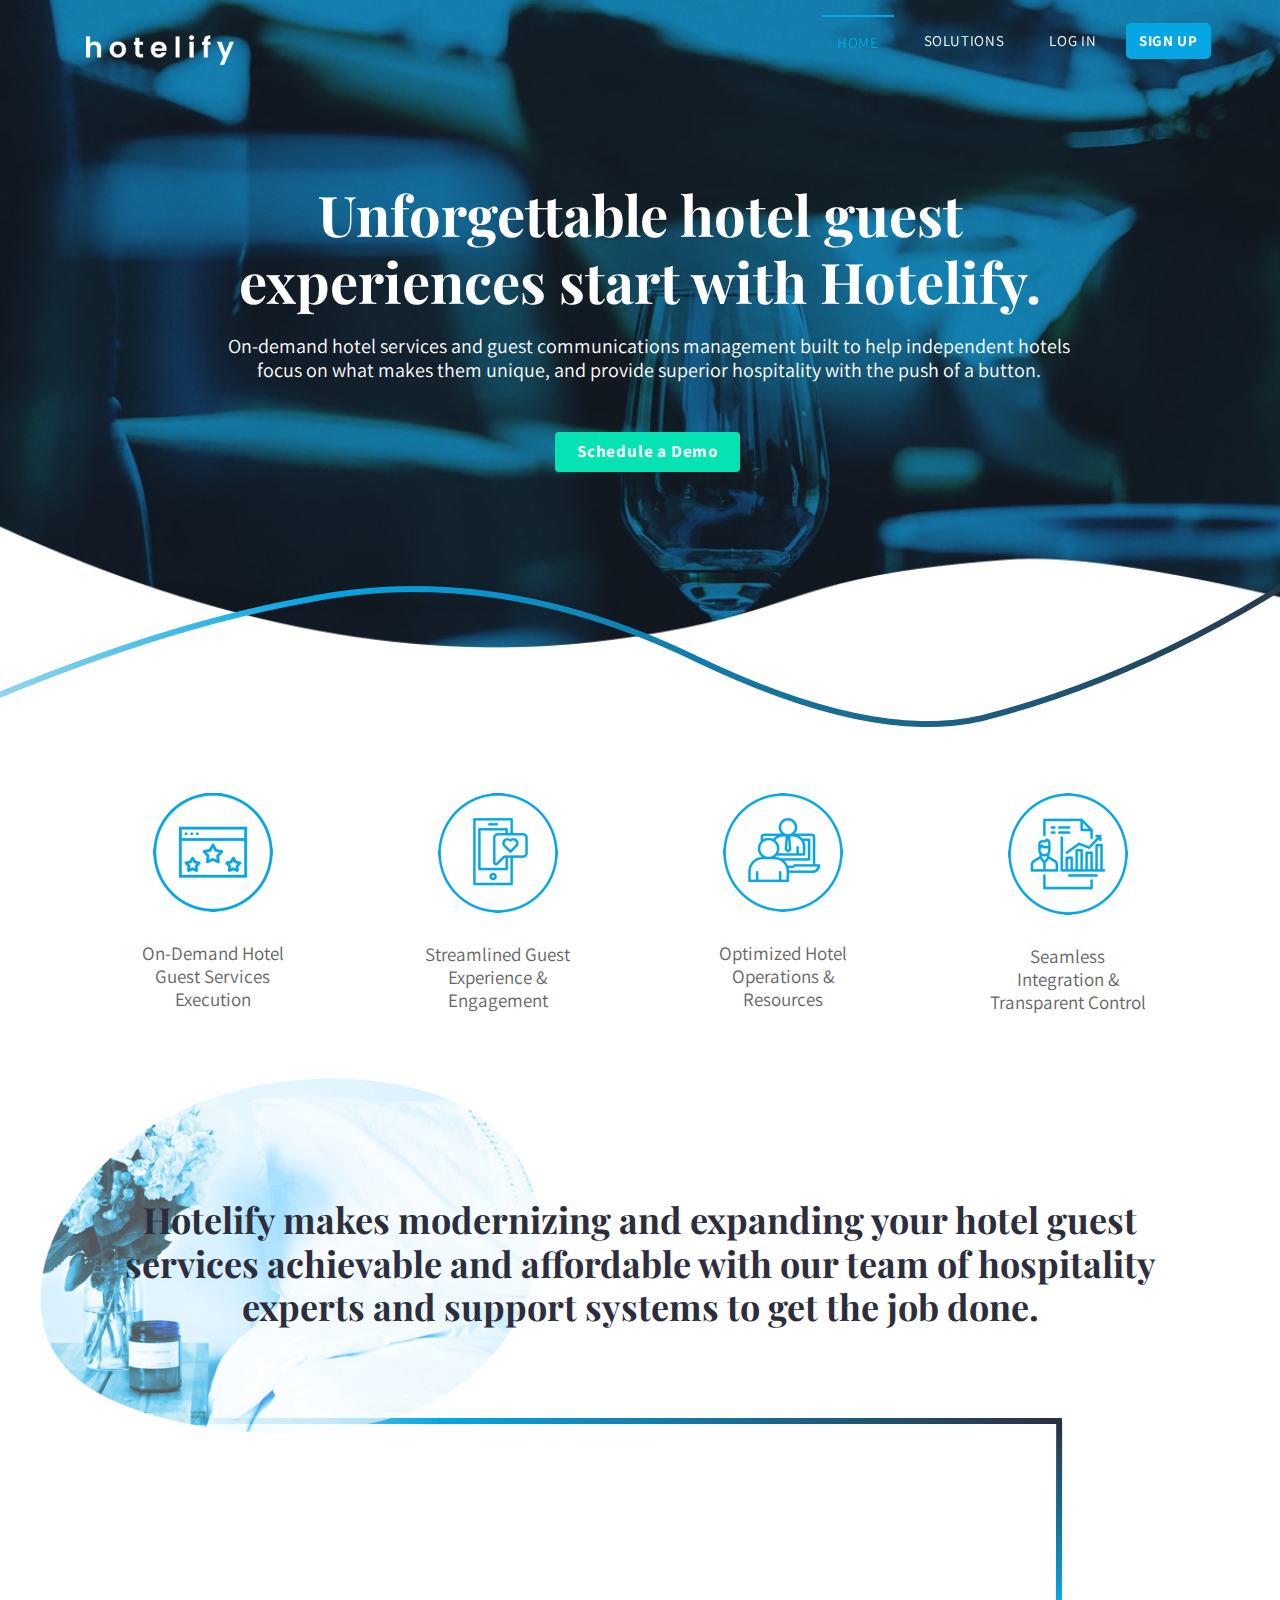
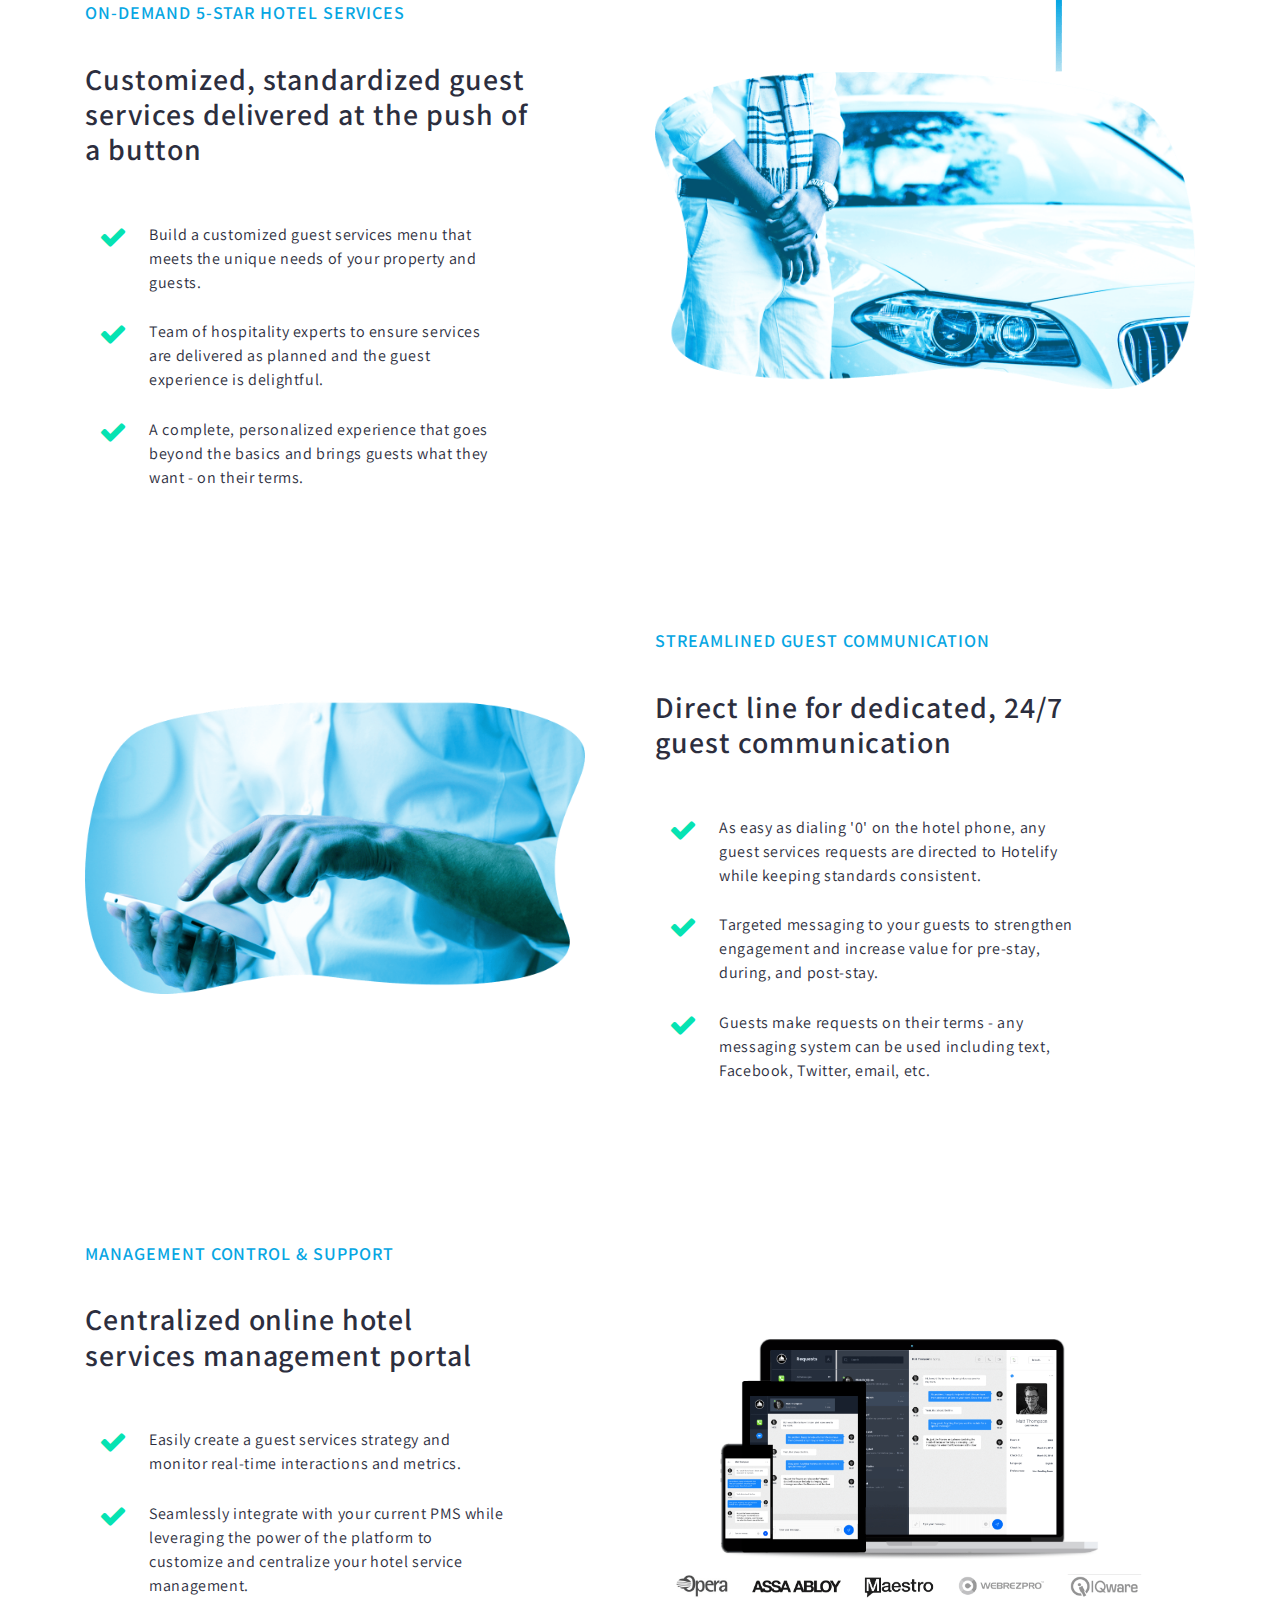
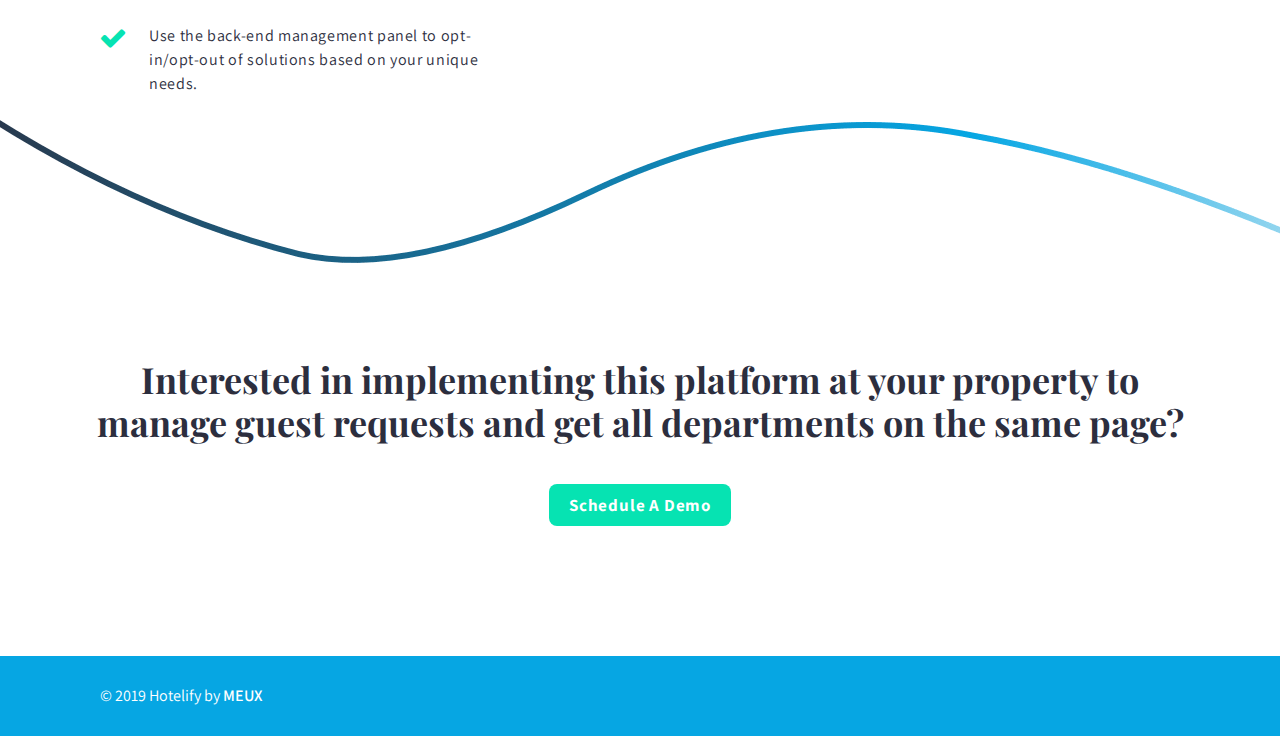
<file: index.html>
<!DOCTYPE html>
<html lang="en"> 
<head>
    <title>On-Demand Hotel Guest & Concierge Services Technology</title>
    <!-- Meta -->
    <meta charset="utf-8">
    <meta http-equiv="X-UA-Compatible" content="IE=edge">
    <meta name="viewport" content="width=device-width, initial-scale=1.0">
    <meta name="description" content="Hotelify | On-Demand Hotel Guest & Concierge Services Technology">
    <meta name="author" content="Hotelify by MEUX, Megan Reed">    
    <link rel="shortcut icon" href="favicon.ico">
    <link href="https://fonts.googleapis.com/css?family=Assistant:400,700" rel="stylesheet">
    <link href="https://fonts.googleapis.com/css?family=Playfair+Display:700" rel="stylesheet">
    <!-- Global CSS -->
    <link rel="stylesheet" href="assets/plugins/bootstrap/css/bootstrap.min.css">   
    <!-- Plugins CSS -->    
    <link rel="stylesheet" href="assets/plugins/font-awesome/css/font-awesome.css">
    <link rel="stylesheet" href="assets/plugins/flexslider/flexslider.css">
    <!-- Theme CSS -->
    <link id="theme-style" rel="stylesheet" href="assets/css/styles.css">
    <link rel="stylesheet" href="assets/css/animate.css">
</head> 

<body class="home-page">   
    
<!-- ******HEADER****** --> 
    <header id="header" class="header navbar-fixed-top">  
        <div class="container col-11">       
            <a class="logo" href="index.html"></a> <!--//logo-->
            <nav class="main-nav navbar navbar-right navbar-inverse navbar-expand-md" role="navigation">
                <button class="navbar-toggler" type="button" data-toggle="collapse" data-target="#navbar-collapse" aria-controls="navbar-collapse" aria-expanded="false" aria-label="Toggle navigation">
                    <span class="navbar-toggler-icon"></span>
                </button>
                <div id="navbar-collapse" class="navbar-collapse collapse">
                    <ul class="nav navbar-nav">
                        <li class="active nav-item"><a class="nav-link" href="index.html">Home</a></li>
                        <li class="nav-item"><a class="nav-link" href="index.html#why">Solutions</a></li>
                        <li class="nav-item"><a class="nav-link" href="login.html">Log in</a></li>
                        <li class="nav-item nav-item-cta last"><a class="typeform-share button" href="https://everybell.typeform.com/to/z1Z86Z" data-mode="popup" style="display:inline-block;text-decoration:none;background-color:#06A6E3;color:white;cursor:pointer;font-family:Assistant,Arial,sans-serif;font-size:15px;line-height:10.5px;text-align:center;margin-top:8px;;height:35.5px;padding:13px;border-radius:5px;max-width:100%;white-space:nowrap;overflow:hidden;text-overflow:ellipsis;font-weight:bold;-webkit-font-smoothing:antialiased;-moz-osx-font-smoothing:grayscale;" target="_blank">SIGN UP </a> <script> (function() { var qs,js,q,s,d=document, gi=d.getElementById, ce=d.createElement, gt=d.getElementsByTagName, id="typef_orm_share", b="https://embed.typeform.com/"; if(!gi.call(d,id)){ js=ce.call(d,"script"); js.id=id; js.src=b+"embed.js"; q=gt.call(d,"script")[0]; q.parentNode.insertBefore(js,q) } })() </script></li>
                    </ul><!--//nav-->
                </div><!--//navbar-collapse-->
            </nav><!--//main-nav-->                     
        </div><!--//container-->
    </header><!--//header-->    
    
    <section class="promo section section-on-bg slide slide-1">
        <div class="container text-center">        
            <div class="content col-lg-12">
                <h2 class="title animated slideInUp">Unforgettable hotel guest <br> experiences start with Hotelify.</h2></div>
                <h6 class="sub-title animated slideInUp">On-demand hotel services and guest communications management built to help independent hotels<br> focus on what makes them unique, and provide superior hospitality with the push of a button.</h6>
            <p><a class="btn btn-cta btn-cta-primary animated zoomIn" href="https://everybell.typeform.com/to/z1Z86Z" data-mode="popup" target="_blank">Schedule a Demo</a><script> (function() { var qs,js,q,s,d=document, gi=d.getElementById, ce=d.createElement, gt=d.getElementsByTagName, id="typef_orm_share", b="https://embed.typeform.com/"; if(!gi.call(d,id)){ js=ce.call(d,"script"); js.id=id; js.src=b+"embed.js"; q=gt.call(d,"script")[0]; q.parentNode.insertBefore(js,q) } })() </script></p>   
        </div><!--//container-->
    </section><!--//promo-->
        
<!-- ******Steps-Features on Home Section****** --> 
    <section class="steps section steps">
        <div class="container">
            <div class="row stripe"><img src="assets/images/steps/extra-before-steps.png"></div>
            <div class="row step-left">
                 <div class="step text-center col-xs-12 col-sm-3">
                     <img src="assets/images/steps/services-hotel-instant-1.png" class="animated fadeInUp">
                     <h3 class="title text-center">On-Demand Hotel Guest Services Execution</h3>
                 </div><!--//step-->
                 <div class="step text-center col-xs-12 col-sm-3">
                     <img src="assets/images/steps/hotel-communication-guest-2.png" class="animated fadeInUp">
                     <h3 class="title">Streamlined Guest Experience &amp; Engagement</h3>
                 </div><!--//step-->
                 <div class="step text-center col-xs-12 col-sm-3">
                    <img src="assets/images/steps/concierge-operations-hotel-3.png" class="animated fadeInUp">
                     <h3 class="title">Optimized Hotel Operations &amp; Resources</h3>
                 </div><!--//step-->
                <div class="step text-center col-xs-12 col-sm-3">
                    <img src="assets/images/steps/platform-integration-hotel-4.png" class="animated fadeInUp">
                     <h3 class="title">Seamless Integration &amp;  Transparent Control</h3>
                 </div><!--//step-->
            </div><!--//row-->
        </div><!--//container-->        
    </section><!--//steps-->
        
<!-- ******Intro as CTA Section****** -->
    <section id="cta-section" class="section cta-section text-center home-1">
        <div class="container">
           <h2 class="title">Hotelify makes modernizing and expanding your hotel guest services achievable and affordable with our team of hospitality experts and support systems to get the job done.</h2>
            <div class="row stripe straight"><img src="assets/images/steps/stripe-straight.png"></div>
        </div><!--//container-->
    </section><!--//cta-section-->
        
<!-- ******Why Section****** -->
    <a  name="why"></a>
    <section class="section why">
        <div class="container">
            <div class="row item first">
                <div class="content col-12 col-lg-5">
                    <h6 class="sub-title">On-Demand 5-star hotel services</h6>
                    <h3 class="title">Customized, standardized guest services delivered at the push of a button</h3>
                    <div class="desc">
                        <ul>
                            <li>Build a customized guest services menu that meets the unique needs of your property and guests.</li>
                            <li>Team of hospitality experts to ensure services are delivered as planned and the guest experience is delightful.</li>
                            <li>A complete, personalized experience that goes beyond the basics and brings guests what they want - on their terms.</li>
                        </ul>    
                    </div>                       
                </div><!--//content-->
                <figure class="figure offset-lg-1 col-12 col-lg-6">
                    <img class="img-fluid figure-1" src="assets/images/figures/hotelify-hotel-vip-concierge.png" alt="" />
                    <figcaption class="figure-caption"></figcaption>
                </figure>
            </div><!--//item-->

            <div class="row item second">
                <div class="content col-12 col-lg-5 order-lg-12">
                    <h6 class="sub-title">Streamlined Guest Communication</h6>
                    <h3 class="title">Direct line for dedicated, 24/7 guest communication</h3>
                    <div class="desc">
                        <li>As easy as dialing '0' on the hotel phone, any guest services requests are directed to Hotelify while keeping standards consistent.</li>
                        <li>Targeted messaging to your guests to strengthen engagement and increase value for pre-stay, during, and post-stay.</li>
                        <li>Guests make requests on their terms - any messaging system can be used including text, Facebook, Twitter, email, etc.  </li>
                    </div>
                    <!--Quote Would Go HERE-->
                </div><!--//content-->
                <figure class="figure col-12 col-lg-6 order-lg-1">
                    <img class="img-fluid figure-2" src="assets/images/figures/hotelify-hotel-mobile-ondemand.png" alt="" />
                </figure>
            </div><!--//item-->

            <div class="row item first">
                <div class="content col-12 col-lg-5">
                    <h6 class="sub-title">Management Control & Support </h6>
                    <h3 class="title">Centralized online hotel services management portal</h3>
                    <div class="desc">
                        <li>Easily create a guest services strategy and monitor real-time interactions and metrics.</li>
                        <li>Seamlessly integrate with your current PMS while leveraging the power of the platform to customize and centralize your hotel service management. </li>
                        <li>Use the back-end management panel to opt-in/opt-out of solutions based on your unique needs.</li>
                    </div>
            </div><!--//content-->
                <figure class="figure offset-lg-1 col-12 col-lg-6">
                    <img class="img-fluid figure-4" src="assets/images/figures/hotelify-hotel-management-communication.png" alt="" />
                    <figcaption class="figure-caption"></figcaption>
                </figure>
            </div><!--//item-->
        </div><!--//container--> 
    </section><!--//why-section-->   
           
                             
<!-- ******Extra CTA Section****** -->
    <section id="cta-section" class="section cta-section text-center home-2">
        <div class="container">
        <div class="row stripe bottom"><img src="assets/images/steps/stripe-bottom.png"></div>    
           <h2 class="title">Interested in implementing this platform at your property to manage guest requests and get all departments on the same page?</h2>
           <p>
            <a class="typeform-share button" href="https://everybell.typeform.com/to/hC818V" data-mode="popup" style="display:inline-block;text-decoration:none;background-color:#06E3B2;color:white;cursor:pointer;font-family:Assistant,Arial,sans-serif;letter-spacing:.05rem;font-size:17px;line-height:42.5px;text-align:center;margin:0;height:42.5px;padding:0px 20px;border-radius:8px;max-width:100%;white-space:nowrap;overflow:hidden;text-overflow:ellipsis;font-weight:bold;-webkit-font-smoothing:antialiased;-moz-osx-font-smoothing:grayscale;" target="_blank">Schedule A Demo </a> <script> (function() { var qs,js,q,s,d=document, gi=d.getElementById, ce=d.createElement, gt=d.getElementsByTagName, id="typef_orm_share", b="https://embed.typeform.com/"; if(!gi.call(d,id)){ js=ce.call(d,"script"); js.id=id; js.src=b+"embed.js"; q=gt.call(d,"script")[0]; q.parentNode.insertBefore(js,q) } })() </script></p>
        </div><!--//container-->
    </section><!--//cta-section-->

<!-- ******FOOTER****** --> 
        <div class="bottom-bar">
                <p>&copy; 2019 Hotelify by <a class="credit" href="http://meganreed.com">MEUX</a></p>                
        </div><!--//bottom-bar-->
 
    <!-- Javascript -->          
    <script type="text/javascript" src="assets/plugins/jquery-3.2.1.min.js"></script>
    <script type="text/javascript" src="assets/plugins/popper.min.js"></script> 
    <script type="text/javascript" src="assets/plugins/bootstrap/js/bootstrap.min.js"></script> 
    <script type="text/javascript" src="assets/plugins/back-to-top.js"></script>
    <script type="text/javascript" src="assets/plugins/flexslider/jquery.flexslider-min.js"></script>     
    <script type="text/javascript" src="assets/js/main.js"></script>
    
    <!-- Modal video -->
    <script type="text/javascript" src="assets/js/modal-video.js"></script> 
       
</body>
</html>
</file>
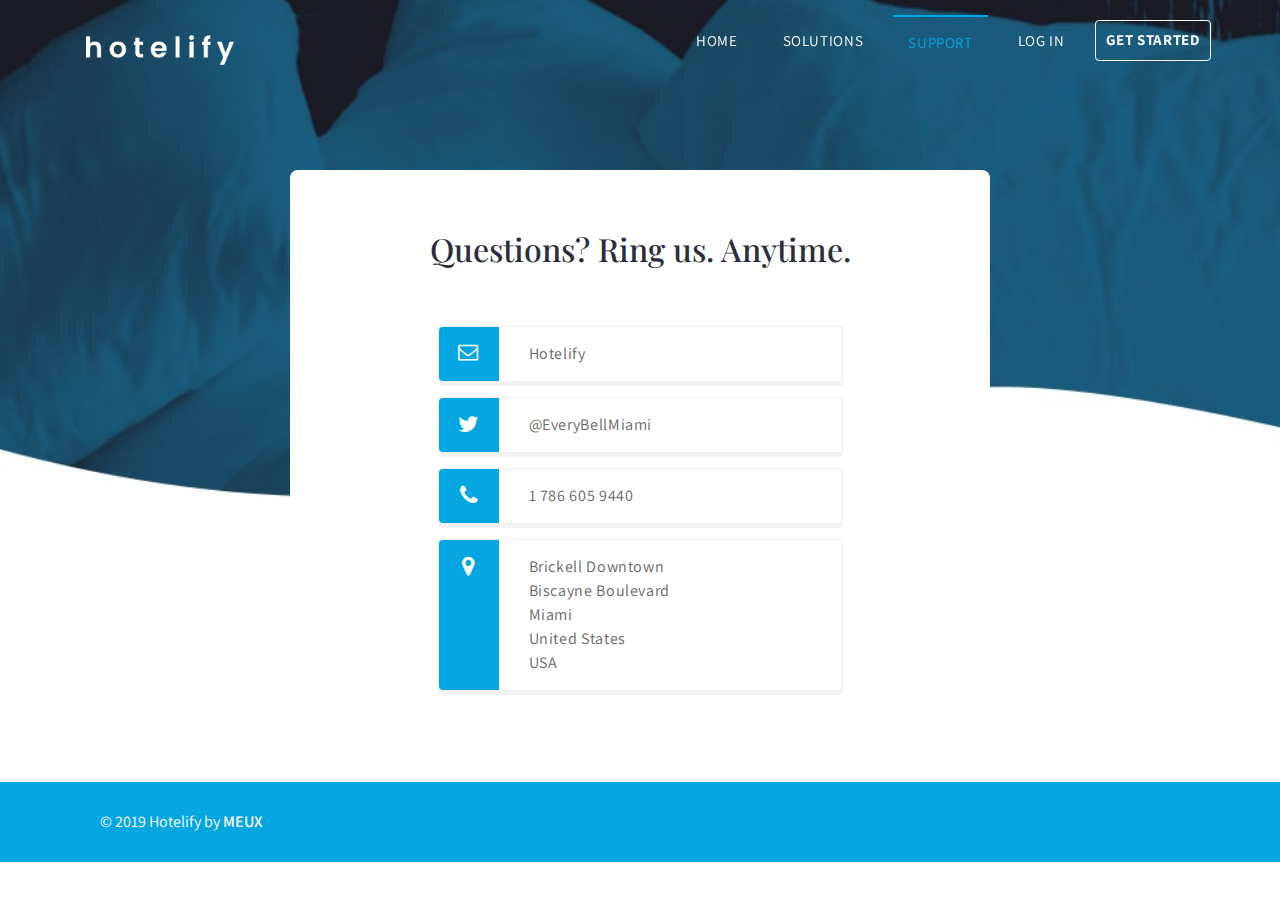
<file: about.html>
<!DOCTYPE html>
<html lang="en"> 
<head>
    <title>On-Demand Hotel Guest & Concierge Services Technology</title>
    <!-- Meta -->
    <meta charset="utf-8">
    <meta http-equiv="X-UA-Compatible" content="IE=edge">
    <meta name="viewport" content="width=device-width, initial-scale=1.0">
    <meta name="description" content="Hotelify | On-Demand Hotel Guest & Concierge Services Technology">
    <meta name="author" content="Hotelify by MEUX, Megan Reed">    
    <link rel="shortcut icon" href="favicon.ico">
    <link href="https://fonts.googleapis.com/css?family=Assistant:400,700" rel="stylesheet">
    <link href="https://fonts.googleapis.com/css?family=Playfair+Display:700" rel="stylesheet">
    <!-- Global CSS -->
    <link rel="stylesheet" href="assets/plugins/bootstrap/css/bootstrap.min.css">   
    <!-- Plugins CSS -->    
    <link rel="stylesheet" href="assets/plugins/font-awesome/css/font-awesome.css">
    <link rel="stylesheet" href="assets/plugins/flexslider/flexslider.css">
    <!-- Theme CSS -->
    <link id="theme-style" rel="stylesheet" href="assets/css/styles.css">
</head> 

<body class="home-page">   
    
<!-- ******HEADER****** --> 
    <header id="header" class="header navbar-fixed-top">  
        <div class="container col-11">       
            <a class="logo" href="index.html"></a> <!--//logo-->
            <nav class="main-nav navbar navbar-right navbar-inverse navbar-expand-md" role="navigation">
                <button class="navbar-toggler" type="button" data-toggle="collapse" data-target="#navbar-collapse" aria-controls="navbar-collapse" aria-expanded="false" aria-label="Toggle navigation">
                    <span class="navbar-toggler-icon"></span>
                </button>
                <div id="navbar-collapse" class="navbar-collapse collapse">
                    <ul class="nav navbar-nav">
                        <li class="nav-item"><a class="nav-link" href="index.html">Home</a></li>
                        <li class="nav-item"><a class="nav-link" href="index.html#why">Solutions</a></li>
                        <li class="active nav-item"><a class="nav-link" href="about.html">Support</a></li>         
                        <li class="nav-item"><a class="nav-link" href="login.html">Log in</a></li>
                        <li class="nav-item nav-item-cta last"><a class="btn btn-cta btn-cta-secondary" href="signup.html">Get Started</a></li>
                    </ul><!--//nav-->
                </div><!--//navabr-collapse-->
            </nav><!--//main-nav-->                     
        </div><!--//container-->
    </header><!--//header-->    
    
    <div class="headline-bg about-headline-bg">
    </div><!--//headline-bg-->         
    
<!-- ******Video as Contact Section****** --> 
    <section class="story-section section section-on-bg">
        <div class="story-container container text-center"> 
            <div class="story-container-inner" >                    
                <div class="about">
            <!-- ******Other Contact Section****** --> 
                    <section class="contact-other-section section">
                        <div class="container text-center">
                            <div class="row">
                                <h2 class="container text-center">Questions? Ring us. Anytime.</h2>
                                <ul class="other-info list-unstyled col-md-9 col-sm-10 col-12 mr-sm-auto ml-sm-auto" >
                                    <li><i class="fa fa-envelope-o"></i><a href="mailto:reed.megan.n@gmail.com">Hotelify</a></li>
                                    <li><i class="fa fa-twitter"></i><a href="https://twitter.com/everybellmiami" target="_blank">@EveryBellMiami</a></li>
                                    <li><i class="fa fa-phone"></i><a href="tel:+0800123456">1 786 605 9440</a></li>
                                    <li><i class="fa fa-map-marker"></i>Brickell Downtown  <br /> Biscayne Boulevard<br />Miami<br />United States<br />USA</li>
                                </ul>
                            </div><!--//row-->
                        </div><!--//container-->
                    </section><!--//contact-other-section-->
                </div><!--//about-->
            </div><!--//story-container--> 
        </div><!--//container-->
    </section><!--//story-video-->
    
<!-- ******FAQ Section****** --> 
    <a  name="faq"></a>
    <section class="faq section has-bg-color">
        <div class="container">
            <h2 class="title text-center">Frequently Asked Questions</h2>
            <div class="row">
                <div id="accordion" class="w-75 accordion m-auto" role="tablist" aria-multiselectable="true">
                    <div class="card">
                        <div class="card-header" role="tab">
                            <h4 class="card-title mb-0"><a data-parent="#accordion"
                            data-toggle="collapse" class="card-toggle" href=""><i class="fa fa-plus-square"></i>Can I viverra sit amet quam eget lacinia?</a></h4>
                        </div>
            
                        <div class="card-block collapse" id="faq1" role="tabpanel" aria-labelledby="faq1">
                            
                            Anim pariatur cliche reprehenderit, enim eiusmod high life
                            accusamus terry richardson ad squid. 3 wolf moon officia
                            aute, non cupidatat skateboard dolor brunch. Food truck
                            quinoa nesciunt laborum eiusmod. Brunch 3 wolf moon tempor,
                            sunt aliqua put a bird on it squid single-origin coffee
                            nulla assumenda shoreditch et. Nihil anim keffiyeh
                            helvetica, craft beer labore wes anderson cred nesciunt
                            sapiente ea proident. Ad vegan excepteur butcher vice lomo.
                            Leggings occaecat craft beer farm-to-table, raw denim
                            aesthetic synth nesciunt you probably haven't heard of them
                            accusamus labore sustainable VHS.
                            
                        </div>
                    </div><!--//card-->
            
                    <div class="card">
                        <div class="card-header" role="tab">
                            <h4 class="card-title mb-0"><a data-parent="#accordion"
                            data-toggle="collapse" class="card-toggle" href="#faq2"><i class="fa fa-plus-square"></i>What is the ipsum dolor sit amet quam tortor?</a></h4>
                        </div>
            
                        <div class="card-block collapse" id="faq2" role="tabpanel" aria-labelledby="faq2">
                            Anim pariatur cliche reprehenderit, enim eiusmod high life
                            accusamus terry richardson ad squid. 3 wolf moon officia
                            aute, non cupidatat skateboard dolor brunch. Food truck
                            quinoa nesciunt laborum eiusmod. Brunch 3 wolf moon tempor,
                            sunt aliqua put a bird on it squid single-origin coffee
                            nulla assumenda shoreditch et. Nihil anim keffiyeh
                            helvetica, craft beer labore wes anderson cred nesciunt
                            sapiente ea proident. Ad vegan excepteur butcher vice lomo.
                            Leggings occaecat craft beer farm-to-table, raw denim
                            aesthetic synth nesciunt you probably haven't heard of them
                            accusamus labore sustainable VHS.
                        </div>
                    </div><!--//card--> 
                    
                    <div class="card">
                        <div class="card-header" role="tab">
                            <h4 class="card-title mb-0"><a data-parent="#accordion"
                            data-toggle="collapse" class="card-toggle" href="#faq3"><i class="fa fa-plus-square"></i>What is the ipsum dolor sit amet quam tortor?</a></h4>
                        </div>
            
                        <div class="card-block collapse" id="faq3" role="tabpanel" aria-labelledby="faq3">
                            Anim pariatur cliche reprehenderit, enim eiusmod high life
                            accusamus terry richardson ad squid. 3 wolf moon officia
                            aute, non cupidatat skateboard dolor brunch. Food truck
                            quinoa nesciunt laborum eiusmod. Brunch 3 wolf moon tempor,
                            sunt aliqua put a bird on it squid single-origin coffee
                            nulla assumenda shoreditch et. Nihil anim keffiyeh
                            helvetica, craft beer labore wes anderson cred nesciunt
                            sapiente ea proident. Ad vegan excepteur butcher vice lomo.
                            Leggings occaecat craft beer farm-to-table, raw denim
                            aesthetic synth nesciunt you probably haven't heard of them
                            accusamus labore sustainable VHS.
                        </div>
                    </div><!--//card-->  
                    
                    <div class="card">
                        <div class="card-header" role="tab">
                            <h4 class="card-title mb-0"><a data-parent="#accordion"
                            data-toggle="collapse" class="card-toggle" href="#faq4"><i class="fa fa-plus-square"></i>Can I ipsum dolor sit amet nascetur ridiculus?</a></h4>
                        </div>
            
                        <div class="card-block collapse" id="faq4" role="tabpanel" aria-labelledby="faq4">
                            Anim pariatur cliche reprehenderit, enim eiusmod high life
                            accusamus terry richardson ad squid. 3 wolf moon officia
                            aute, non cupidatat skateboard dolor brunch. Food truck
                            quinoa nesciunt laborum eiusmod. Brunch 3 wolf moon tempor,
                            sunt aliqua put a bird on it squid single-origin coffee
                            nulla assumenda shoreditch et. Nihil anim keffiyeh
                            helvetica, craft beer labore wes anderson cred nesciunt
                            sapiente ea proident. Ad vegan excepteur butcher vice lomo.
                            Leggings occaecat craft beer farm-to-table, raw denim
                            aesthetic synth nesciunt you probably haven't heard of them
                            accusamus labore sustainable VHS.
                        </div>
                    </div><!--//card-->     
                    
                    <div class="card">
                        <div class="card-header" role="tab">
                            <h4 class="card-title mb-0"><a data-parent="#accordion"
                            data-toggle="collapse" class="card-toggle" href="#faq5"><i class="fa fa-plus-square"></i>Is it possible to tellus eget auctor condimentum?</a></h4>
                        </div>
            
                        <div class="card-block collapse" id="faq5" role="tabpanel" aria-labelledby="faq5">
                            Anim pariatur cliche reprehenderit, enim eiusmod high life
                            accusamus terry richardson ad squid. 3 wolf moon officia
                            aute, non cupidatat skateboard dolor brunch. Food truck
                            quinoa nesciunt laborum eiusmod. Brunch 3 wolf moon tempor,
                            sunt aliqua put a bird on it squid single-origin coffee
                            nulla assumenda shoreditch et. Nihil anim keffiyeh
                            helvetica, craft beer labore wes anderson cred nesciunt
                            sapiente ea proident. Ad vegan excepteur butcher vice lomo.
                            Leggings occaecat craft beer farm-to-table, raw denim
                            aesthetic synth nesciunt you probably haven't heard of them
                            accusamus labore sustainable VHS.
                        </div>
                    </div><!--//card-->   
                    
                    <div class="card">
                        <div class="card-header" role="tab">
                            <h4 class="card-title mb-0"><a data-parent="#accordion"
                            data-toggle="collapse" class="card-toggle" href="#faq6"><i class="fa fa-plus-square"></i>Would it elementum turpis semper imperdiet?</a></h4>
                        </div>
            
                        <div class="card-block collapse" id="faq6" role="tabpanel" aria-labelledby="faq6">
                            Anim pariatur cliche reprehenderit, enim eiusmod high life
                            accusamus terry richardson ad squid. 3 wolf moon officia
                            aute, non cupidatat skateboard dolor brunch. Food truck
                            quinoa nesciunt laborum eiusmod. Brunch 3 wolf moon tempor,
                            sunt aliqua put a bird on it squid single-origin coffee
                            nulla assumenda shoreditch et. Nihil anim keffiyeh
                            helvetica, craft beer labore wes anderson cred nesciunt
                            sapiente ea proident. Ad vegan excepteur butcher vice lomo.
                            Leggings occaecat craft beer farm-to-table, raw denim
                            aesthetic synth nesciunt you probably haven't heard of them
                            accusamus labore sustainable VHS.
                        </div>
                    </div><!--//card--> 
                    
                    <div class="card">
                        <div class="card-header" role="tab">
                            <h4 class="card-title mb-0"><a data-parent="#accordion"
                            data-toggle="collapse" class="card-toggle" href="#faq7"><i class="fa fa-plus-square"></i>How can I imperdiet lorem sem non nisl?</a></h4>
                        </div>
            
                        <div class="card-block collapse" id="faq7" role="tabpanel" aria-labelledby="faq7">
                            Anim pariatur cliche reprehenderit, enim eiusmod high life
                            accusamus terry richardson ad squid. 3 wolf moon officia
                            aute, non cupidatat skateboard dolor brunch. Food truck
                            quinoa nesciunt laborum eiusmod. Brunch 3 wolf moon tempor,
                            sunt aliqua put a bird on it squid single-origin coffee
                            nulla assumenda shoreditch et. Nihil anim keffiyeh
                            helvetica, craft beer labore wes anderson cred nesciunt
                            sapiente ea proident. Ad vegan excepteur butcher vice lomo.
                            Leggings occaecat craft beer farm-to-table, raw denim
                            aesthetic synth nesciunt you probably haven't heard of them
                            accusamus labore sustainable VHS.
                        </div>
                    </div><!--//card-->  
                    
                    <div class="card">
                        <div class="card-header" role="tab">
                            <h4 class="card-title mb-0"><a data-parent="#accordion"
                            data-toggle="collapse" class="card-toggle" href="#faq8"><i class="fa fa-plus-square"></i>Can I imperdiet massa ut?</a></h4>
                        </div>
            
                        <div class="card-block collapse" id="faq8" role="tabpanel" aria-labelledby="faq8">
                            Anim pariatur cliche reprehenderit, enim eiusmod high life
                            accusamus terry richardson ad squid. 3 wolf moon officia
                            aute, non cupidatat skateboard dolor brunch. Food truck
                            quinoa nesciunt laborum eiusmod. Brunch 3 wolf moon tempor,
                            sunt aliqua put a bird on it squid single-origin coffee
                            nulla assumenda shoreditch et. Nihil anim keffiyeh
                            helvetica, craft beer labore wes anderson cred nesciunt
                            sapiente ea proident. Ad vegan excepteur butcher vice lomo.
                            Leggings occaecat craft beer farm-to-table, raw denim
                            aesthetic synth nesciunt you probably haven't heard of them
                            accusamus labore sustainable VHS.
                        </div>
                    </div><!--//card-->                    
                </div>
            </div><!--//row-->
            <div class="contact-lead text-center">
                <h4 class="title">Have more questions?</h4>
                <a class="btn btn-cta btn-cta-primary" href="mailto:hello@every-bell.com">Get in touch</a>
            </div>
        </div><!--//container-->        
    </section><!--//faq-->
        
 <!-- ******FOOTER****** --> 
        <div class="bottom-bar">
                <p>&copy; 2019 Hotelify by <a class="credit" href="http://meganreed.com">MEUX</a></p>                
        </div><!--//bottom-bar-->
 
    <!-- Javascript -->          
    <script type="text/javascript" src="assets/plugins/jquery-3.2.1.min.js"></script>
    <script type="text/javascript" src="assets/plugins/popper.min.js"></script> 
    <script type="text/javascript" src="assets/plugins/bootstrap/js/bootstrap.min.js"></script> 
    <script type="text/javascript" src="assets/plugins/back-to-top.js"></script>
    <script type="text/javascript" src="assets/plugins/flexslider/jquery.flexslider-min.js"></script>     
    <script type="text/javascript" src="assets/js/main.js"></script>
       
</body>
</html>
</file>
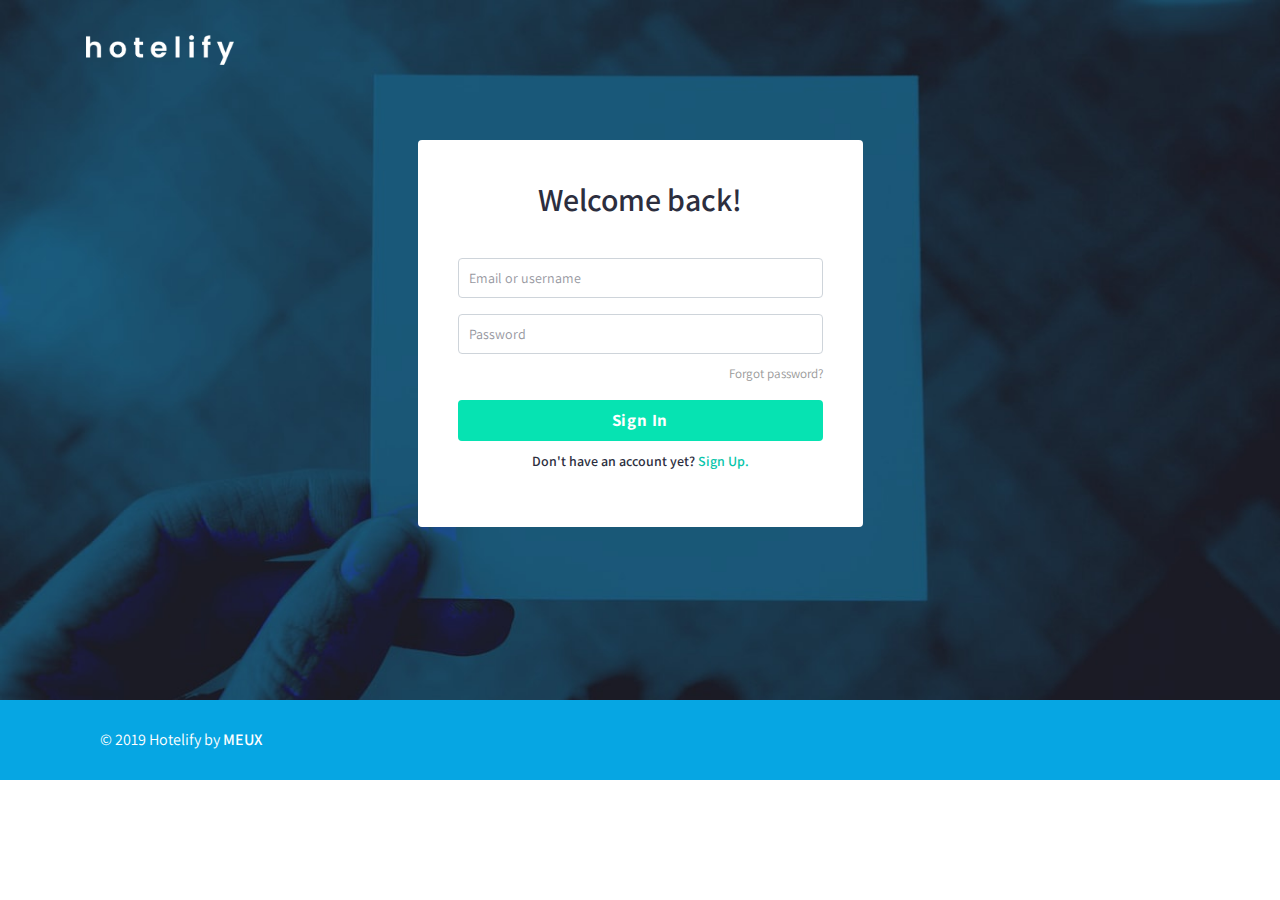
<file: login.html>
<!DOCTYPE html>
<html lang="en"> 
<head>
    <title>On-Demand Hotel Guest & Concierge Services Technology</title>
    <!-- Meta -->
    <meta charset="utf-8">
    <meta http-equiv="X-UA-Compatible" content="IE=edge">
    <meta name="viewport" content="width=device-width, initial-scale=1.0">
    <meta name="description" content="Hotelify | On-Demand Hotel Guest & Concierge Services Technology">
    <meta name="author" content="Hotelify by MEUX, Megan Reed">    
    <link rel="shortcut icon" href="favicon.ico">
    <link href="https://fonts.googleapis.com/css?family=Assistant:400,700" rel="stylesheet">
    <link href="https://fonts.googleapis.com/css?family=Playfair+Display:700" rel="stylesheet">
    <!-- Global CSS -->
    <link rel="stylesheet" href="assets/plugins/bootstrap/css/bootstrap.min.css">   
    <!-- Plugins CSS -->    
    <link rel="stylesheet" href="assets/plugins/font-awesome/css/font-awesome.css">
    <link rel="stylesheet" href="assets/plugins/flexslider/flexslider.css">
    <!-- Theme CSS -->
    <link id="theme-style" rel="stylesheet" href="assets/css/styles.css">
</head> 

<body class="login-page access-page has-full-screen-bg">
    <div class="upper-wrapper">
        <!-- ******HEADER****** -->
        <header class="header">  
            <div class="container col-11">
                <a class="logo" href="index.html"></a> <!--//logo-->
            </div>    
        </header><!--//header-->
        
<!-- ******Login Section****** --> 
        <section class="login-section access-section section">
            <div class="container">
                <div class="row">
                    <div class="form-box ml-lg-auto mr-lg-auto col-12 col-lg-5">     
                        <div class="form-box-inner">
                            <h2 class="title text-center">Welcome back!</h2>
                            <div class="row">
                                <div class="form-container col-12 col-lg-12">
                                    <form class="login-form">              
                                        <div class="form-group email">
                                            <label class="sr-only" for="login-email">Email or username</label>
                                            <input id="login-email" type="email" class="form-control login-email" placeholder="Email or username">
                                        </div><!--//form-group-->
                                        <div class="form-group password">
                                            <label class="sr-only" for="login-password">Password</label>
                                            <input id="login-password" type="password" class="form-control login-password" placeholder="Password">
                                            <p class="forgot-password"><a href="reset-password.html">Forgot password?</a></p>
                                        </div><!--//form-group-->
                                        <button type="submit" class="btn btn-block btn-cta-primary">Sign In</button>
                                        <p class="sign-up">Don't have an account yet? <a href="">Sign Up.</a></p>
                                    </form>
                                </div><!--//form-container-->
                            </div><!--//row-->
                        </div><!--//form-box-inner-->
                    </div><!--//form-box-->
                </div><!--//row-->
            </div><!--//container-->
        </section><!--//contact-section-->
    </div><!--//upper-wrapper-->
    
   <!-- ******FOOTER****** --> 
        <div class="bottom-bar">
                <p>&copy; 2019 Hotelify by <a class="credit" href="http://meganreed.com">MEUX</a></p>                
        </div><!--//bottom-bar-->
         
    <!-- Javascript -->          
    <script type="text/javascript" src="assets/plugins/jquery-3.2.1.min.js"></script>
    <script type="text/javascript" src="assets/plugins/popper.min.js"></script> 
    <script type="text/javascript" src="assets/plugins/bootstrap/js/bootstrap.min.js"></script>
    <script type="text/javascript" src="assets/plugins/back-to-top.js"></script>
    <script type="text/javascript" src="assets/plugins/flexslider/jquery.flexslider-min.js"></script>
    <script type="text/javascript" src="assets/js/main.js"></script>
    
</body>
</html>
</file>
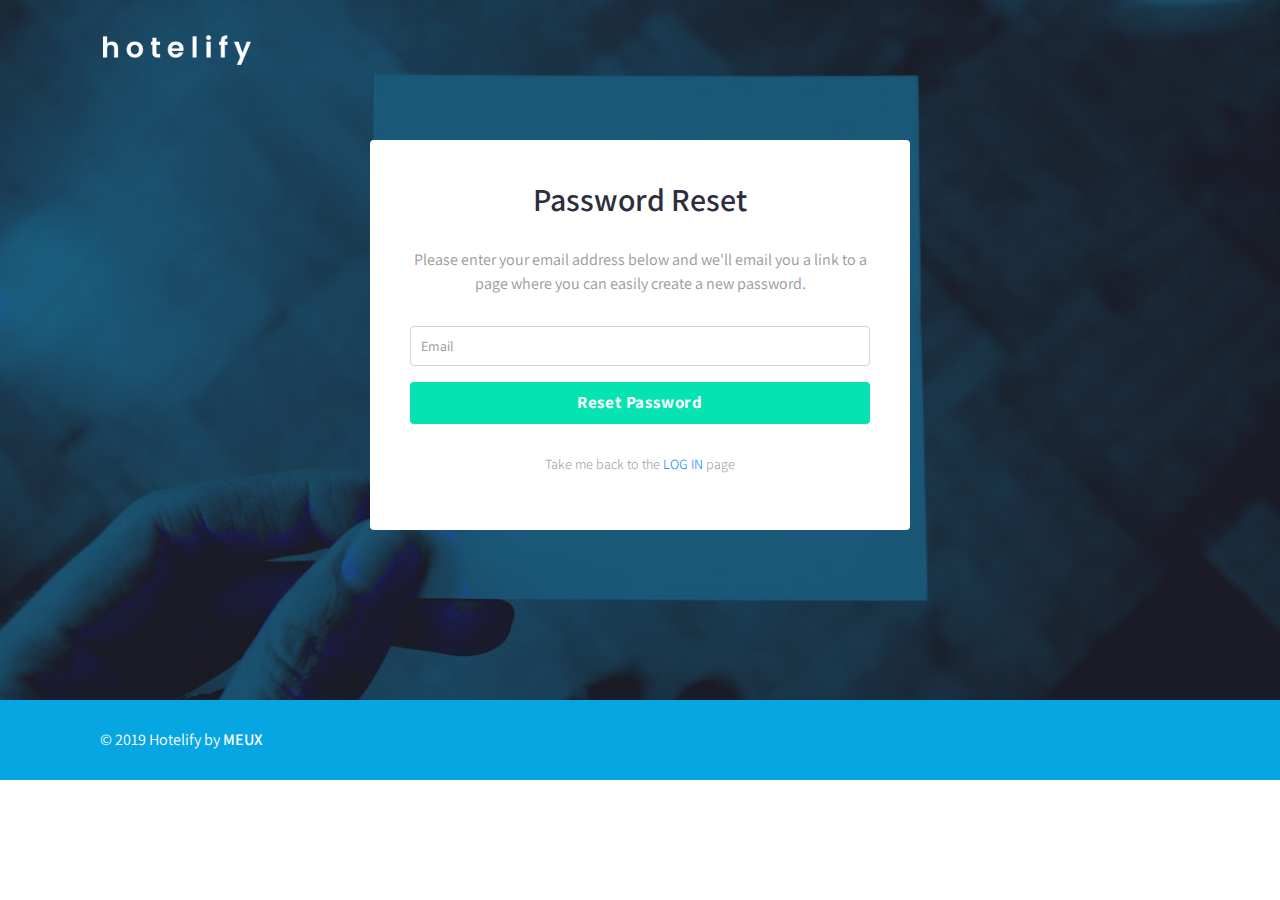
<file: reset-password.html>
<!DOCTYPE html>
<html lang="en"> 
<head>
    <title>On-Demand Hotel Guest & Concierge Services Technology</title>
    <!-- Meta -->
    <meta charset="utf-8">
    <meta http-equiv="X-UA-Compatible" content="IE=edge">
    <meta name="viewport" content="width=device-width, initial-scale=1.0">
    <meta name="description" content="Hotelify | On-Demand Hotel Guest & Concierge Services Technology">
    <meta name="author" content="Hotelify by MEUX, Megan Reed">    
    <link rel="shortcut icon" href="favicon.ico">
    <link href="https://fonts.googleapis.com/css?family=Assistant:400,700" rel="stylesheet">
    <link href="https://fonts.googleapis.com/css?family=Playfair+Display:700" rel="stylesheet">
    <!-- Global CSS -->
    <link rel="stylesheet" href="assets/plugins/bootstrap/css/bootstrap.min.css">   
    <!-- Plugins CSS -->    
    <link rel="stylesheet" href="assets/plugins/font-awesome/css/font-awesome.css">
    <link rel="stylesheet" href="assets/plugins/flexslider/flexslider.css">
    <!-- Theme CSS -->
    <link id="theme-style" rel="stylesheet" href="assets/css/styles.css">
</head> 

<body class="resetpass-page access-page has-full-screen-bg">
    <div class="upper-wrapper">
        <!-- ******HEADER****** -->
        <header class="header">       
            <div class="container">       
                <a class="logo" href="index.html"></a> <!--//logo-->
            </div><!--//container-->
        </header><!--//header-->
        
        <!-- ******resetpass Section****** --> 
        <section class="resetpass-section access-section section">
            <div class="container">
                <div class="row">
                    <div class="form-box col-lg-6 col-md-8 col-12 ml-md-auto mr-md-auto">     
                        <div class="form-box-inner">
                            <h2 class="title text-center">Password Reset</h2>    
                            <p class="intro">Please enter your email address below and we'll email you a link to a page where you can easily create a new password.</p>             
                            
                            <div class="form-container">
                                <form class="resetpass-form">              
                                    <div class="form-group email">
                                        <label class="sr-only" for="reset-email">Email</label>
                                        <input id="reset-email" type="email" class="form-control resetpass-email" placeholder="Email">
                                    </div><!--//form-group-->  
                                    <button type="submit" class="btn btn-block btn-cta-primary">Reset Password</button>
                                </form>
                                <p class="lead text-center">Take me back to the <a href="login.html">LOG IN</a> page</p>
                            </div><!--//form-container-->
                            
                        </div><!--//form-box-inner-->
                    </div><!--//form-box-->
                </div><!--//row-->
            </div><!--//container-->
        </section><!--//contact-section-->
    </div><!--//upper-wrapper-->
    
<!-- ******FOOTER****** --> 
        <div class="bottom-bar">
                <p>&copy; 2019 Hotelify by <a class="credit" href="http://meganreed.com">MEUX</a></p>                
        </div><!--//bottom-bar-->
          
    <!-- Javascript -->          
    <script type="text/javascript" src="assets/plugins/jquery-3.2.1.min.js"></script>
    <script type="text/javascript" src="assets/plugins/popper.min.js"></script> 
    <script type="text/javascript" src="assets/plugins/bootstrap/js/bootstrap.min.js"></script>
    <script type="text/javascript" src="assets/plugins/back-to-top.js"></script>
    <script type="text/javascript" src="assets/plugins/flexslider/jquery.flexslider-min.js"></script> 
    <script type="text/javascript" src="assets/js/main.js"></script>
    
            
</body>
</html>
</file>
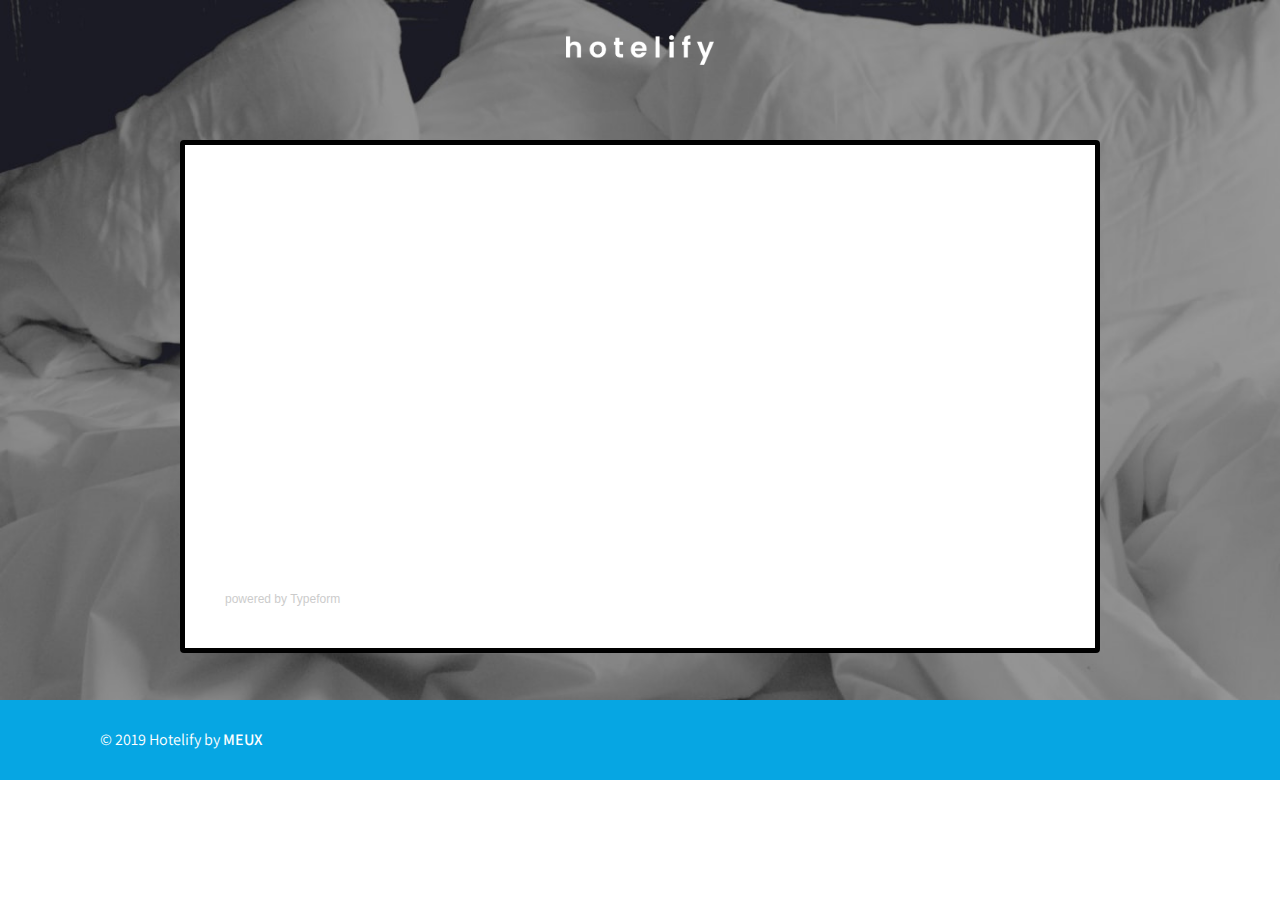
<file: signup.html>
<!DOCTYPE html>
<html lang="en"> 
<head>
    <title>On-Demand Hotel Guest & Concierge Services Technology</title>
    <!-- Meta -->
    <meta charset="utf-8">
    <meta http-equiv="X-UA-Compatible" content="IE=edge">
    <meta name="viewport" content="width=device-width, initial-scale=1.0">
    <meta name="description" content="Hotelify | On-Demand Hotel Guest & Concierge Services Technology">
    <meta name="author" content="Hotelify by MEUX, Megan Reed">    
    <link rel="shortcut icon" href="favicon.ico">
    <link href="https://fonts.googleapis.com/css?family=Assistant:400,700" rel="stylesheet">
    <link href="https://fonts.googleapis.com/css?family=Playfair+Display:700" rel="stylesheet">
    <!-- Global CSS -->
    <link rel="stylesheet" href="assets/plugins/bootstrap/css/bootstrap.min.css">   
    <!-- Plugins CSS -->    
    <link rel="stylesheet" href="assets/plugins/font-awesome/css/font-awesome.css">
    <link rel="stylesheet" href="assets/plugins/flexslider/flexslider.css">
    <!-- Theme CSS -->
    <link id="theme-style" rel="stylesheet" href="assets/css/styles.css">
</head> 

<body class="signup-page access-page has-full-screen-bg">
    <div class="upper-wrapper">
<!-- ******HEADER****** -->
        <header class="header">       
            <div class="container col-2">       
                <a class="logo" href="index.html"></a> <!--//logo-->
            </div><!--//container-->
        </header><!--//header-->
        
<!-- ******Signup Section****** --> 
       <section class="signup-section access-section section">
            <div class="container">
                <div class="row">
                    <div class="form-box ml-lg-auto mr-lg-auto col-12 col-lg-10">     
                        <div class="form-box-inner typeform">
                            <div class="typeform-widget" data-url="https://everybell.typeform.com/to/hC818V" style="width: 100%; height: 400px;"></div> <script> (function() { var qs,js,q,s,d=document, gi=d.getElementById, ce=d.createElement, gt=d.getElementsByTagName, id="typef_orm", b="https://embed.typeform.com/"; if(!gi.call(d,id)) { js=ce.call(d,"script"); js.id=id; js.src=b+"embed.js"; q=gt.call(d,"script")[0]; q.parentNode.insertBefore(js,q) } })() </script> <div style="font-family: Sans-Serif;font-size: 12px;color: #999;opacity: 0.5; padding-top: 5px;"> powered by <a href="https://admin.typeform.com/signup?utm_campaign=hC818V&utm_source=typeform.com-3991634-Basic&utm_medium=typeform&utm_content=typeform-embedded-poweredbytypeform&utm_term=EN" style="color: #999" target="_blank">Typeform</a> </div>
                        </div><!--//form-->
                    </div><!--//form-box-->    
                </div><!--//row-->
            </div><!--//container-->
        </section><!--//signup-section-->
    </div><!--//upper-wrapper-->
    
   <!-- ******FOOTER****** --> 
        <div class="bottom-bar">
                <p>&copy; 2019 Hotelify by <a class="credit" href="http://meganreed.com">MEUX</a></p>                
        </div><!--//bottom-bar-->
            
    <!-- Javascript -->          
    <script type="text/javascript" src="assets/plugins/jquery-3.2.1.min.js"></script>
    <script type="text/javascript" src="assets/plugins/popper.min.js"></script> 
    <script type="text/javascript" src="assets/plugins/bootstrap/js/bootstrap.min.js"></script>
    <script type="text/javascript" src="assets/plugins/back-to-top.js"></script>
    <script type="text/javascript" src="assets/plugins/flexslider/jquery.flexslider-min.js"></script> 
    <script type="text/javascript" src="assets/js/main.js"></script>
    
</body>
</html>
</file>
<file: assets/css/styles.css>
/* ======= Base ======= */
body {
  font-family: 'Assistant', arial, sans-serif;
  color: #2C2E3E;
  font-size: 16px; 
  -webkit-font-smoothing: antialiased;
  -moz-osx-font-smoothing: grayscale;
}

p {
  margin-bottom: 15px;
  line-height: 1.5;
}

li {
  letter-spacing: .04rem;
}

a {
  -webkit-transition: all 0.4s ease-in-out;
  -moz-transition: all 0.4s ease-in-out;
  -ms-transition: all 0.4s ease-in-out;
  -o-transition: all 0.4s ease-in-out;
}

a:hover {
  text-decoration: none;
  color: #06A6E3;
}

a:focus {
  text-decoration: none;
}

.btn {
  font-size: 13px;
}

.btn,
a.btn {
  -webkit-transition: all 0.4s ease-in-out;
  -moz-transition: all 0.4s ease-in-out;
  -ms-transition: all 0.4s ease-in-out;
  -o-transition: all 0.4s ease-in-out;
  font-weight: bold;
}

.btn .fa,
a.btn .fa {
  color: #fff;
  margin-right: 5px;
}

a.btn-cta,
.btn-cta {
  padding: 5px 20px;
}

a.btn-cta-primary,
.btn-cta-primary {
  background: #06E3B2; 
  border: 2px solid #06E3B2;
  color: #fff;
  font-size: 17px;
  letter-spacing: .05rem;
}

a.btn-cta-primary:hover,
.btn-cta-primary:hover {
  background: #1991BF;  
  border: 2px solid #1991BF;
  color: #fff;
}

.typeform-share.button:hover {
  background: #1991BF;  
  border: 2px solid #1991BF;
  color: #fff;
}

a.btn-cta-secondary,
.btn-cta-secondary {
  background: none;
  border: 2px solid #06A6E3;
  color: #fff;
  font-size: 16px;
}

a.btn-cta-secondary:hover,
.btn-cta-secondary:hover {
  background: #06A6E3;
  bottom: -2px;    
  border: 2px solid #06A6E3;
  color: #fff;
}

a.btn-ghost,
.btn-ghost {
  background: none;
  border: 1px solid #fff;
  color: #fff !important;
  padding: 8px 20px;
  vertical-align: middle;
}

a.btn-ghost:hover,
.btn-ghost:hover {
  background: #1991BF;
  border: 1px solid #1991BF;
  color: #fff;
}

a.btn-ghost .fa,
.btn-ghost .fa {
  margin-right: 10px;
  font-size: 22px;
}

a.btn-ghost .text,
.btn-ghost .text {
  position: relative;
  top: -2px;
}

.highlight {
  color: #06A6E3;
}

.form-control {
  -webkit-box-shadow: none;
  -moz-box-shadow: none;
  box-shadow: none;
  height: 40px;
  border-color: #2C2E3E 50%;    
}

.form-control::-webkit-input-placeholder {
  /* WebKit browsers */
  color: #2C2E3E 50%;
}

.form-control:-moz-placeholder {
  /* Mozilla Firefox 4 to 18 */
  color: #2C2E3E 50%;
}

.form-control::-moz-placeholder {
  /* Mozilla Firefox 19+ */
  color: #2C2E3E 50%;
}

.form-control:-ms-input-placeholder {
  /* Internet Explorer 10+ */
  color: #2C2E3E 50%;
}

.form-control:focus {
  border-color: #2C2E3E;
  -webkit-box-shadow: none;
  -moz-box-shadow: none;
  box-shadow: none;
}

textarea.form-control {
  height: auto;
}

.text-highlight {
  color: #EE2B47;
}

input[type="text"],
input[type="email"],
input[type="password"],
input[type="submit"],
input[type="button"],
textarea,
select {
  appearance: none;
  /* for mobile safari */
  -webkit-appearance: none;
}
/* Remove Back to Top Button 
#topcontrol {
  background: yellow;
  color: #fff;
  text-align: center;
  display: inline-block;
  width: 50px;
  height: 50px;
  border: none;
  -webkit-border-radius: 50%;
  -moz-border-radius: 50%;
  -ms-border-radius: 50%;
  -o-border-radius: 50%;
  border-radius: 50%;
  -moz-background-clip: padding;
  -webkit-background-clip: padding-box;
  background-clip: padding-box;
  -webkit-transition: all 0.4s ease-in-out;
  -moz-transition: all 0.4s ease-in-out;
  -ms-transition: all 0.4s ease-in-out;
  -o-transition: all 0.4s ease-in-out;
  z-index: 30;
    margin: 70px;
}

#topcontrol:hover {
  background: #384d60;
}

#topcontrol .fa {
  position: relative;
  top: 3px;
  font-size: 25px;
}  */

.video-container iframe {
  max-width: 100%;
}

/* ======= Header ======= */
.header {
  color: #fff;
  width: 100%;
  position: relative;
  z-index: 40;
  height: 80px;
}

.header.scrolled {
  height: 0p;
  top: 0;
}

.header .logo {
  height: 30px;
  top: 25px;
  bottom: 0;
  float: left;
  -webkit-transition: none;
  -moz-transition: none;
  -ms-transition: none;
  -o-transition: none;
}

.header.scrolled .logo {
    background-image: url(../images/hotelify-min-logo.png);
    background-repeat: no-repeat;
    height: 50px;
    top: 15px;
}

.header .logo {
  display: inline-block;
  width: 200px;
  position: relative;
  background-image: url(../images/hotelify-min-logo.png); 
  background-repeat: no-repeat;
  z-index: 0;
}

.header.scrolled .main-nav .nav .nav-item a {
  color: #666;
  -webkit-opacity: 1;
  -moz-opacity: 1;
  opacity: 1;
}

.header.scrolled .main-nav .nav .nav-item.nav-item-cta a.btn-cta-secondary {
  background: #06A6E3;
  border-color: #06A6E3;
}

.header.scrolled .main-nav .nav .dropdown-menu a {
  color: #fff;
}

.header .main-nav {
  padding-top: 15px;
  z-index: 10;
}

.header .main-nav .navbar-toggler {
  border: none;
  cursor: pointer;
  -webkit-opacity: 0.8;
  -moz-opacity: 0.8;
  opacity: 1;
  position: absolute;
  right: 0px;
  top: -35px;
}

.header .main-nav .navbar-toggler:focus {
  outline: none;
}

.header .main-nav .navbar-toggler:hover {
  -webkit-opacity: 1;
  -moz-opacity: 1;
  opacity: .8;
}

.header .main-nav .navbar-toggler-icon {
  background: transparent url('../images/hamburger-icon.svg') no-repeat center center;
}

.header .main-nav .navbar-collapse {
  padding: 0; 
}

.header .main-nav .nav .nav-item {
  font-weight: normal;
  text-transform: uppercase;
  font-size: 15px; 
  margin-right: 15px;
}

.header .main-nav .nav .nav-item.active a {
  color: #06A6E3;
  background: none;
  font-weight: normal; 
}

.header .main-nav .nav .nav-item.nav-item-cta a.btn-cta-secondary {
  border: 1px solid #06A6E3;
  color: #06A6E3;
  padding: 8px 10px;
  margin-top: 5px;
  font-size: 15px;
}

.header .main-nav .nav .nav-item.nav-item-cta a.btn-cta-secondary:hover {
  border: 1px solid #06A6E3;
  background: #06A6E3;
  color: #fff;
}

.header .main-nav .nav .nav-item a {
  padding: 15px;
  display: block;
  color: grey;    
}

.header .main-nav .nav .nav-item a:hover {
  color: #fff;
  background: none;
}

.header .main-nav .nav .nav-item a:focus {
  outline: none;
  background: none;
}

.header .main-nav .nav .nav-item a:active {
  outline: none;
  background: none;
}

.header .main-nav .nav .nav-item a.dropdown-toggle:after {
  display: none;
}

.header .main-nav .nav .nav-item.active {
  color: #06A6E3;
  border-top: none; 
}

.header .main-nav .nav .nav-item.last {
  margin-right: 0;
}

.header .main-nav .nav.active {
  position: relative;
}

.header .main-nav .nav.active > a {
  background: #06A6E3;
  color: #fff;
  color: rgba(255, 255, 255, 0.8);
}

.header .main-nav .nav.active > a:before {
  content: "\f0d8";
  position: absolute;
  bottom: -8px;
  left: 0;
  text-align: center;
  font-family: FontAwesome;
  display: block;
  font-size: 12px;
  width: 100%;
}

.header .main-nav .nav.active > a.dropdown-toggle:before {
  display: none;
}
.header .main-nav .nav.open a {
  background: none;
}

.header .main-nav .nav .dropdown-menu {
  -webkit-border-radius: 8px;
  -moz-border-radius: 8px;
  -ms-border-radius: 8px;
  -o-border-radius: 8px;
  border-radius: 8px;
  -moz-background-clip: padding;
  -webkit-background-clip: padding-box;
  background-clip: padding-box;
  margin: 0;
  border: #2C2E3E;
  text-transform: none;
  min-width: 180px;
  background: #2C2E3E;
}

.header .main-nav .nav .dropdown-menu:before {
  content: "";
  display: block;
  width: 0;
  height: 0;
  border-left: 10px solid transparent;
  border-right: 10px solid transparent;
  border-bottom: 10px solid #2C2E3E;
  position: absolute;
  right: 30px;
  top: -10px;
}

.header .main-nav .nav .dropdown-menu a {
  border-bottom: 1px solid #2C2E3E;
  padding: 8px 20px;
  color: #fff;
  -webkit-opacity: 1;
  -moz-opacity: 1;
  opacity: 1;
  font-size: 14px;
}

.header .main-nav .nav .dropdown-menu a:hover {
  background: #2c2e3e;
  color: #fff;
}

/* Override bootstrap default */
.nav .open > a,
.nav .open > a:hover,
.nav .open > a:focus {
  background: none;
}

/* ======= Headline Background & Slideshow ======= */
.bg-slider-wrapper {
  content: "";
  position: absolute;
  width: 100%;
  top: 0;
  left: 0;
  height: 780px;
  background: #373737;
}

.bg-slider-wrapper .flexslider {
  margin: 0;
  -webkit-box-shadow: none;
  -moz-box-shadow: none;
  box-shadow: none;
  border: none;
  -webkit-border-radius: 0;
  -moz-border-radius: 0;
  -ms-border-radius: 0;
  -o-border-radius: 0;
  border-radius: 0;
  -moz-background-clip: padding;
  -webkit-background-clip: padding-box;
  background-clip: padding-box;
}

.bg-slider-wrapper .flexslider .slide {
  display: block;
  height: 780px;
}

.bg-slider-wrapper .flexslider .slide.slide-1 {
  background: #253340 url('../images/background/hotelify-home-bg-service.jpg') no-repeat 50% top;
  -webkit-background-size: cover;
  -moz-background-size: cover;
  -o-background-size: cover;
  background-size: cover;
  bottom: 110px; 
}

.bg-slider-wrapper .flexslider .slide.slide-2 {
  background: #253340 url('../images/background/bg-header-2.jpg') no-repeat 50% top;
  -webkit-background-size: cover;
  -moz-background-size: cover;
  -o-background-size: cover;
  background-size: cover;
}

.bg-slider-wrapper .flexslider .slide.slide-3 {
  background: #253340 url('../images/background/bg-header-3.jpg') no-repeat 50% top;
  -webkit-background-size: cover;
  -moz-background-size: cover;
  -o-background-size: cover;
  background-size: cover;
}

.bg-slider-wrapper .flexslider .flex-control-nav {
  z-index: 30;
  bottom: 30px;
  position: relative;
}

.bg-slider-wrapper .flexslider .flex-control-nav li a {
  background: #999;
}

.bg-slider-wrapper .flexslider .flex-control-nav li a.flex-active {
  background: #bfbfbf;
}

.headline-bg {
  position: absolute;
  width: 100%;
  top: 0;
  left: 0;
  height: 500px;
  background: #253340 url('../images/background/bg-header-small-1.jpg') no-repeat 50% top;
  -webkit-background-size: cover;
  -moz-background-size: cover;
  -o-background-size: cover;
  background-size: cover;
}

.headline-bg.pricing-headline-bg {
  background-image: url('../images/background/bg-header-small-2.jpg');
}

.headline-bg.contact-headline-bg {
  background-image: url('../images/background/hotelify-about-bg-hotel-room.jpg');
}

.headline-bg.about-headline-bg {
  background-image: url('../images/background/hotelify-about-bg-hotel-room.jpg');
}

/* ======= Promo ======= */
.promo {
  padding-top: 120px;
  position: relative;
  color: #fff;
  margin-bottom: 80px;
  min-height: 550px;
  z-index: 10;
  background-image: url(../images/background/hotelify-home-bg-service.jpg);
  background-size: cover;
}

.promo .title {
  font-family: 'Playfair Display';
  font-size: 56px;
  margin-bottom: 20px;
  margin-top: -20px;
  font-weight: 700;
  text-align: center; 
}

.promo .sub-title {
  font-size: 20px;
  margin-bottom: 20px;
  margin-left: 18px;
  margin-top: 0px;;
  font-weight: normal;
  text-transform: none;
  text-align: center;   
  color: #fff;
}

.promo.section .intro {
  max-width: 600px;
  margin: 0 auto;
  margin-bottom: 30px;
}

.promo .btn-cta-primary {
  position: relative;
  margin-left: 15px;
  margin-top: 30px;    
}

.promo .btn-link {
  color: #fff;
  font-weight: bold;
  text-transform: uppercase;
  font-size: 12px;
  -webkit-opacity: 0.7;
  -moz-opacity: 0.7;
  opacity: 0.7;
  text-decoration: none;
  border: none;
}

.promo .btn-link:hover {
  -webkit-opacity: 1;
  -moz-opacity: 1;
  opacity: 1;
  text-decoration: none;
}

.promo .btn-link:focus {
  outline: none;
}

.promo .btn-link .fa {
  margin-right: 5px;
  font-size: 18px;
  position: relative;
  top: 2px;
}

/* ======= sections-wrapper ======= */
.sections-wrapper {
  background: #fff;
  z-index: 20;
  position: relative;
}

.section .intro {
  max-width: 700px;
  margin: 0 auto;
  margin-bottom: 60px;
  text-align: center;
  color: #999;
  font-size: 18px;
}

.section-on-bg .title {
  color: #fff;
}

.section-on-bg .intro {
  color: #fff;
  -webkit-opacity: 0.8;
  -moz-opacity: 0.8;
  opacity: 0.8;
}

/* ======= Why ======= */
.why {
  margin-top: -300px;
  padding-top: 0px;
  padding-bottom: 80px;
}

.why .title {
  font-size: 46px;
  font-weight: 300;
  margin-top: 0;
}


/* ======= MR Added Subtitles to Tie in Steps ======= */
.why .sub-title {
  font-size: 18px;
  font-weight: 600;
  letter-spacing: .06rem;
  color: #06A6E3;
  padding-bottom: 20px;
  margin-top: 0;
  text-transform: uppercase;
}

.why .intro {
  color: #999;
  margin-bottom: 30px;
  font-size: 18px;
}

.why .item {
  padding-top: 80px;
  border-bottom: 1px solid #eee;  
}

.why .item.first {
  padding-top: 100px;
}

.why .item.fourth {
  border-bottom: none;
}

.why .desc ul,
.why .desc li {
  padding: 0;
  margin: 0;
  list-style: none;
}

.why .desc li {
  margin: 1.6em;
  margin-left: 4em;
}

.why .desc li:before {
  content: '\f00c';
  font-family: 'FontAwesome';
  font-size: 28px;
  float: left;
  margin-left: -1.8em;
  margin-top: -7px;    
  color: #06E3B2;
}

.why .item .title {
  font-size: 30px;
  font-weight: 600;
  letter-spacing: .06rem;
  line-height: 2.2rem;
  color: #2C2E3E;
  padding-top: 10px;
  padding-bottom: 30px;
}

.why .item .desc {
  margin-bottom: 60px;
}

.why .item .desc .fa {
  margin-right: 15px;
  color: #0ff7d6;
  font-size: 20px;
}

.why .item .quote {
  position: relative;
}

.why .item .quote .quote-profile {
  position: absolute;
  left: 0;
}

.why .item .quote .quote-content {
  margin-left: 90px;
  background: transparent;
  -webkit-border-radius: 4px;
  -moz-border-radius: 4px;
  -ms-border-radius: 4px;
  -o-border-radius: 4px;
  border-radius: 4px;
  -moz-background-clip: padding;
  -webkit-background-clip: padding-box;
  background-clip: padding-box;
  font-size: 14px;
  padding: 15px;
}

.why .item .quote .quote-content:before {
  content: "";
  display: block;
  width: 0;
  height: 0;
  border-top: 10px solid transparent;
  border-bottom: 10px solid transparent;
  border-right: 10px solid transparent; 
  position: absolute;
  left: 80px;
  top: 25px;
}

.why .item .quote blockquote {
  border-left: none;
  font-style: italic;
  color: #666;
  font-size: 16px;
  padding: 0;
  margin-bottom: 10px;
}

.why .item .quote .source {
  color: #999;
  font-size: 13px;
  margin-bottom: 0;
}

.why .item .quote .source a {
  color: #999;
}

.why .item .quote .source a:hover {
  color: #808080;
}

.why .figure {
  position: relative;
  text-align: center;
  margin-top: -130px;
}

.why .figure .figure-caption {
  color: #b3b3b3;
  font-size: 13px;
  margin-top: 10px;
  text-align: center;
}

.why .figure .figure-caption a {
  color: #b3b3b3;
}

.why .figure .figure-caption a:hover {
  color: #2e4050;
}

.why .figure-1, .why .figure-3 {
  margin-left: auto;
  margin-right: auto; 
  padding-left: 0px;    
  margin-top: 70px;    
}

.why .figure-2, .why .figure-4 {
  margin-left: auto;
  margin-right: auto; 
  padding-right: 40px;    
  margin-top: 70px;    
}

.why .control {
  position: absolute;
  top: 120px;
  left: 50%;
  margin-left: -65px;
}

.why .control .play-trigger {
  color: #fff;
  background: rgba(0, 0, 0, 0.3);
  position: relative;
  width: 60px;
  height: 60px;
  border: 4px solid #fff;
  -webkit-border-radius: 50%;
  -moz-border-radius: 50%;
  -ms-border-radius: 50%;
  -o-border-radius: 50%;
  border-radius: 50%;
  -moz-background-clip: padding;
  -webkit-background-clip: padding-box;
  background-clip: padding-box;
  margin: 0 auto;
  text-align: center;
  -webkit-opacity: 0.9;
  -moz-opacity: 0.9;
  opacity: 0.9;
  -webkit-transition: all 0.4s ease-in-out;
  -moz-transition: all 0.4s ease-in-out;
  -ms-transition: all 0.4s ease-in-out;
  -o-transition: all 0.4s ease-in-out;
}

.why .control .play-trigger:active,
.why .control .play-trigger:focus {
  outline: none;
}

.why .control .play-trigger:hover {
  color: #fff;
  -webkit-opacity: 1;
  -moz-opacity: 1;
  opacity: 1;
  background: rgba(0, 0, 0, 0.6);
}

.why .control .play-trigger:hover .fa {
  cursor: pointer;
}

.why .control .play-trigger .fa {
  font-size: 26px;
  position: relative;
  left: 2px;
}

.why .feature-title {
  font-weight: 300;
  font-size: 26px;
  margin-bottom: 15px;
}

/* ======= cta-section ======= */
.cta-section.home-1 {
  background: url('../images/steps/hotelify-intro-services-concierge.png');
  background-size: 500px;
  background-repeat: no-repeat;
  color: #fff;
  padding-top: 80px;
  padding-bottom: 80px;
  margin: 50px 40px 50px 40px;    
  border: none;
}

.cta-section.home-1 .title {
    color: #2C2E3E;
}

.cta-section.home-2 {
  background: #fff;
  background-size: cover;
  min-height: 420px;
  color: #2C2E3E;
  padding-top: 80px;
  padding-bottom: 80px;
  border: none;
}

.cta-section.pricing-cta-section {
  background-image: url('../images/background/bg-footer-2.jpg');
}
.cta-section.contact-cta-section {
  background-image: url('../images/background/bg-footer-3.jpg');
}
.cta-section .title {
  font-family: 'Playfair Display';
  font-size: 36px;
  font-weight: 700;
  color: #fff;
  margin-top: 40px;
  margin-bottom: 40px;
}

.cta-section.home-2 .title {
    color: #2C2E3E;
}

.cta-section .intro {
  margin-bottom: 15px;    
  color: #2C2E3E;
  margin-top: -30px;    
}
.cta-section .counting {
  color: #06A6E3;
  font-weight: bold;
  -webkit-opacity: 1;
  -moz-opacity: 1;
  opacity: 1;
}
/* ======= Features video ======= */
.features-video {
  padding-top: 170px;
  position: relative;
  z-index: 10;
}
.features-video .title {
  font-size: 36px;
  margin-bottom: 60px;
  margin-top: 0;
  color: #fff;
  font-weight: 300;
}
.features-video .video-container {
  max-width: 800px;
  margin: 0 auto;
}
.features-video iframe {
  background: #fff;
  padding: 15px;
  -webkit-border-radius: 4px;
  -moz-border-radius: 4px;
  -ms-border-radius: 4px;
  -o-border-radius: 4px;
  border-radius: 4px;
  -moz-background-clip: padding;
  -webkit-background-clip: padding-box;
  background-clip: padding-box;
  border: 1px solid #eee;
  -webkit-box-shadow: 0 4px 1px rgba(0, 0, 0, 0.05);
  -moz-box-shadow: 0 4px 1px rgba(0, 0, 0, 0.05);
  box-shadow: 0 4px 1px rgba(0, 0, 0, 0.05);
}
/* ======= Features tabs ======= */
.features-tabbed {
  padding-top: 80px;
  padding-bottom: 80px;
}
.features-tabbed .title {
  font-size: 36px;
  font-weight: 300;
  margin-top: 0;
  margin-bottom: 60px;
}
.features-tabbed .tab-content {
  padding: 60px 30px;
}
.features-tabbed .tab-content .title {
  font-size: 16px;
  color: #f19180;
  font-weight: bold;
  margin-bottom: 30px;
}
.features-tabbed .tab-content .desc {
  margin-bottom: 30px;
  color: #666;
}
.features-tabbed .tab-content .desc ul {
  padding-left: 30px;
  padding-top: 15px;
  padding-bottom: 15px;
}
.features-tabbed .tab-content .desc ul li {
  margin-bottom: 10px;
}
.features-tabbed .tab-content .desc ul .fa {
  color: #ec6952;
  margin-right: 5px;
}
.features-tabbed .tab-content .desc blockquote {
  font-style: italic;
  color: #808080;
}
.features-tabbed .tab-content .desc .table {
  font-size: 14px;
  padding: 15px 0;
}
.features-tabbed .tab-content .desc .box {
  background: #f5f5f5;
  padding: 30px;
  font-size: 14px;
}
.features-tabbed .tab-content .figure {
  margin-bottom: 60px;
}
.features-tabbed .tab-content .figure img {
  -webkit-box-shadow: 0px 0px 5px 0px rgba(0, 0, 0, 0.2);
  -moz-box-shadow: 0px 0px 5px 0px rgba(0, 0, 0, 0.2);
  box-shadow: 0px 0px 5px 0px rgba(0, 0, 0, 0.2);
  margin: 0 auto;
}
.features-tabbed .tab-content .figure .figure-caption {
  color: #b3b3b3;
  font-size: 13px;
  margin-top: 10px;
  text-align: center;
}
.features-tabbed .tab-content .figure .figure-caption a {
  color: #b3b3b3;
}
.features-tabbed .tab-content .figure .figure-caption a:hover {
  color: #ec6952;
}
.nav-tabs {
  border: none;
  margin: 0 auto;
  display: -webkit-box;
  /* OLD - iOS 6-, Safari 3.1-6 */
  display: -moz-box;
  /* OLD - Firefox 19- (buggy but mostly works) */
  display: -ms-flexbox;
  /* TWEENER - IE 10 */
  display: -webkit-flex;
  /* NEW - Chrome */
  display: flex;
  /* NEW, Spec - Opera 12.1, Firefox 20+ */
  text-align: center;
  position: relative;
}
.nav-tabs:before {
  content: "";
  display: block;
  border-bottom: 1px solid #eee;
  position: absolute;
  bottom: 0;
}
.nav-tabs .nav-item {
  margin-bottom: -1px;
  position: relative;
  z-index: 1;
  background: #fff;
  -webkit-box-flex: 1;
  /* OLD - iOS 6-, Safari 3.1-6 */
  -moz-box-flex: 1;
  /* OLD - Firefox 19- */
  width: 20%;
  /* For old syntax, otherwise collapses. */
  -webkit-flex: 1;
  /* Chrome */
  -ms-flex: 1;
  /* IE 10 */
  flex: 1;
  border: 1px solid #eee;
  border-right: none;
  border-bottom: none;
}
.nav-tabs .nav-item .nav-link {
  -webkit-border-radius: 0;
  -moz-border-radius: 0;
  -ms-border-radius: 0;
  -o-border-radius: 0;
  border-radius: 0;
  -moz-background-clip: padding;
  -webkit-background-clip: padding-box;
  background-clip: padding-box;
  margin-right: 0px;
  color: #999;
  padding: 15px 30px;
  font-size: 14px;
  background: #fafafa;
  border: none;
  border-bottom: 1px solid #eee;
  color: #808080;
  background: #fff;
}
.nav-tabs .nav-item .nav-link:hover,
.nav-tabs .nav-item .nav-link:focus {
  color: #666;
}
.nav-tabs .nav-item .nav-link.active {
  -webkit-box-shadow: inset 0 3px 0 #ec6952;
  -moz-box-shadow: inset 0 3px 0 #ec6952;
  box-shadow: inset 0 3px 0 #ec6952;
  border-bottom-color: #fff;
  color: #ec6952;
}
.nav-tabs .nav-item .nav-link.active:hover {
  color: #ec6952;
  background: none;
}
.nav-tabs .nav-item .nav-link .fa {
  font-size: 20px;
}
.nav-tabs .nav-item .nav-link:hover {
  background: #f5f5f5;
}
.nav-tabs .nav-item.last {
  border-right: 1px solid #eee;
}

/* ======= Steps ======= */
.steps {
  background: transparent;    
  padding-top: 0px;
  padding-bottom: 0px;
}

.stripe img {
  z-index: 99;
  margin-top: -200px;
  margin-left: -150px;
}

.stripe.middle img {
  margin-top: -100px;
  margin-bottom: 0px;
}

.stripe.bottom img {
  margin-top: -250px;
  padding-bottom: 50px;
}

.stripe.straight img {
  position: relative;
  margin-top: 50px;
  margin-left: 130px;
  z-index: -1;
}

.steps .title {
  font-size: 36px;
  font-weight: 300;
  margin-top: 30px;
  margin-bottom: 60px;
}
.steps .step {
  top: 30px;    
  bottom: 80px;    
  padding: 30px 60px;
  color: #666;
}
.steps .step .title {
  text-align: center;
  font-size: 19px;
  margin-bottom: 15px;
  font-weight: 400;
}
.steps .step .title .number {
  width: 90px;
  height: 90px;
  display: block;
  -webkit-border-radius: 50%;
  -moz-border-radius: 50%;
  -ms-border-radius: 50%;
  -o-border-radius: 50%;
  border-radius: 50%;
  -moz-background-clip: padding;
  -webkit-background-clip: padding-box;
  background-clip: padding-box;
  text-align: center;
  background: #06A6E3;
  border: 5px solid #f19180;
  color: #fff;
  margin: 0 auto;
  padding-top: 25px;
  font-size: 26px;
  font-weight: bold;
  font-family: arial, sans-serif;
  margin-bottom: 30px;
}
.steps .step .title .text {
  color: #f19180;
  font-weight: bold;
  font-size: 16px;
}
.steps .btn-cta-primary {
  margin: 0 auto;
  margin-top: 60px;
  font-size: 20px;
}

.step img {
    max-width: 250px; 
}

/* ======= Pricing ======= */
.pricing {
  padding: 80px 0;
  padding-top: 170px;
  position: relative;
  z-index: 10;
}
.pricing .price-cols {
  max-width: 85%;
}
.pricing .title {
  font-size: 36px;
  font-weight: 300;
  margin-top: 0;
  margin-bottom: 30px;
  color: #fff;
}
.pricing .intro {
  color: #fff;
  margin-bottom: 80px;
}
.pricing .item {
  padding: 0;
  -webkit-border-radius: 4px;
  -moz-border-radius: 4px;
  -ms-border-radius: 4px;
  -o-border-radius: 4px;
  border-radius: 4px;
  -moz-background-clip: padding;
  -webkit-background-clip: padding-box;
  background-clip: padding-box;
  margin-bottom: 30px;
}
.pricing .item.best-buy {
  top: -15px;
  z-index: 11;
  position: relative;
}
.pricing .item.best-buy .item-inner {
  -webkit-box-shadow: 0px 0px 10px 0px rgba(0, 0, 0, 0.2);
  -moz-box-shadow: 0px 0px 10px 0px rgba(0, 0, 0, 0.2);
  box-shadow: 0px 0px 10px 0px rgba(0, 0, 0, 0.2);
}
.pricing .item.best-buy .item-inner:hover {
  -webkit-box-shadow: 0px 0px 20px 0px rgba(0, 0, 0, 0.25);
  -moz-box-shadow: 0px 0px 20px 0px rgba(0, 0, 0, 0.25);
  box-shadow: 0px 0px 20px 0px rgba(0, 0, 0, 0.25);
}
.pricing .item.best-buy .heading {
  padding-top: 45px;
}
.pricing .item.best-buy .content {
  padding-bottom: 45px;
}
.pricing .item .item-inner {
  background: #fff;
  -webkit-border-radius: 4px;
  -moz-border-radius: 4px;
  -ms-border-radius: 4px;
  -o-border-radius: 4px;
  border-radius: 4px;
  -moz-background-clip: padding;
  -webkit-background-clip: padding-box;
  background-clip: padding-box;
  position: relative;
  border: 1px solid #eee;
  -webkit-box-shadow: 0 4px 1px rgba(0, 0, 0, 0.05);
  -moz-box-shadow: 0 4px 1px rgba(0, 0, 0, 0.05);
  box-shadow: 0 4px 1px rgba(0, 0, 0, 0.05);
}
.pricing .item .item-inner:hover {
  -webkit-box-shadow: 0px 0px 10px 0px rgba(0, 0, 0, 0.2);
  -moz-box-shadow: 0px 0px 10px 0px rgba(0, 0, 0, 0.2);
  box-shadow: 0px 0px 10px 0px rgba(0, 0, 0, 0.2);
}
.pricing .item .heading {
  margin-top: 0;
  padding: 30px 15px;
  -webkit-border-top-right-radius: 4px;
  -webkit-border-bottom-right-radius: 0;
  -webkit-border-bottom-left-radius: 0;
  -webkit-border-top-left-radius: 4px;
  -moz-border-radius-topright: 4px;
  -moz-border-radius-bottomright: 0;
  -moz-border-radius-bottomleft: 0;
  -moz-border-radius-topleft: 4px;
  border-top-right-radius: 4px;
  border-bottom-right-radius: 0;
  border-bottom-left-radius: 0;
  border-top-left-radius: 4px;
  -moz-background-clip: padding;
  -webkit-background-clip: padding-box;
  background-clip: padding-box;
}
.pricing .item .heading .title {
  margin-bottom: 30px;
  padding-bottom: 30px;
  font-weight: 400;
  font-size: 18px;
  border-bottom: 1px dashed #eee;
  color: #444;
}
.pricing .item .content {
  padding: 30px 15px;
  padding-top: 0;
  font-size: 14px;
}
.pricing .item .price-figure {
  -webkit-border-radius: 50%;
  -moz-border-radius: 50%;
  -ms-border-radius: 50%;
  -o-border-radius: 50%;
  border-radius: 50%;
  -moz-background-clip: padding;
  -webkit-background-clip: padding-box;
  background-clip: padding-box;
  margin: 0 auto;
}
.pricing .item .price-figure .number {
  font-size: 42px;
  font-weight: bold;
}
.pricing .item .price-figure .unit {
  font-weight: 400;
  color: #b3b3b3;
}
.pricing .item .price-figure .currency {
  top: -12px;
  right: 2px;
  position: relative;
  font-family: arial, sans-serif;
  color: #666;
  font-size: 18px;
}
.pricing .item .ribbon {
  position: absolute;
  top: -6px;
  right: -6px;
  width: 110px;
  height: 110px;
  overflow: hidden;
}
.pricing .item .ribbon .text {
  position: relative;
  left: -8px;
  top: 18px;
  width: 158px;
  padding: 10px 10px;
  font-size: 15px;
  font-weight: bold;
  text-align: center;
  text-transform: uppercase;
  color: #fff;
  background-color: #5d80a1;
  -webkit-transform: rotate(45deg) translate3d(0, 0, 0);
  -moz-transform: rotate(45deg) translate3d(0, 0, 0);
  -ms-transform: rotate(45deg) translate3d(0, 0, 0);
  -o-transform: rotate(45deg) translate3d(0, 0, 0);
}
.pricing .item .ribbon .text:before,
.pricing .item .ribbon .text:after {
  content: '';
  position: absolute;
  bottom: -5px;
  border-top: 5px solid #2c2e3e;
  border-left: 5px solid transparent;
  border-right: 5px solid transparent;
}
.pricing .item .ribbon .text:before {
  left: 0;
}
.pricing .item .ribbon .text:after {
  right: 0;
}
.pricing .item .feature-list {
  margin-bottom: 30px;
}
.pricing .item .feature-list li {
  border-bottom: 1px solid #f3f3f3;
  padding: 10px;
}
.pricing .item .feature-list li .fa {
  margin-right: 5px;
  color: #4a6781;
}
.pricing .item .feature-list li.disabled {
  color: #999;
}
.pricing .item .feature-list li.disabled .fa {
  color: #999;
}
/* ======= Download Apps ======= */
.download-page .headline-bg {
  height: 1200px;
  background: #253340 url('../images/background/bg-mobile-headline.jpg') no-repeat 50% top;
  -webkit-background-size: cover;
  -moz-background-size: cover;
  -o-background-size: cover;
  background-size: cover;
}
.apps-section {
  min-height: 900px;
  padding-top: 160px;
}
.apps-section .title {
  font-size: 36px;
  font-weight: 300;
  margin-top: 0;
  margin-bottom: 15px;
  color: #fff;
}
.apps-section .intro {
  text-align: left;
  margin-bottom: 60px;
}
.apps-section .phone-holder {
  width: 324px;
  height: 651px;
  display: block;
  background: url('../images/mobile/iphone.png') no-repeat left top;
  position: relative;
}
.apps-section .phone-holder .screenshot {
  position: absolute;
  left: 21px;
  top: 75px;
}
.apps-section .content-area .download-list li {
  margin-bottom: 15px;
}
.apps-section .content-area .download-list li .btn {
  width: 220px;
  text-align: left;
}
.apps-section .content-area .info {
  margin-top: 60px;
  margin-bottom: 60px;
  background: rgba(31, 51, 64, 0.8);
  padding: 30px;
  color: #fff;
  -webkit-border-radius: 4px;
  -moz-border-radius: 4px;
  -ms-border-radius: 4px;
  -o-border-radius: 4px;
  border-radius: 4px;
  -moz-background-clip: padding;
  -webkit-background-clip: padding-box;
  background-clip: padding-box;
}
.apps-section .content-area .info .title {
  margin-top: 15px;
  margin-bottom: 30px;
  font-size: 24px;
  font-weight: normal;
}
/* ======= FAQ Section ======= */
.faq {
  display: none;
  background: #F6F6F6;
  padding-top: 80px;
  padding-bottom: 120px;
}

.faq .title {
  font-size: 36px;
  font-weight: 300;
  margin-top: 0;
  margin-bottom: 60px;
  color:#2C2E3E;
}

.faq .card {
  background: #fff;
  -webkit-box-shadow: 0 4px 1px rgba(0, 0, 0, 0.05);
  -moz-box-shadow: 0 4px 1px rgba(0, 0, 0, 0.05);
  box-shadow: 0 4px 1px rgba(0, 0, 0, 0.05);
  border: none;
  margin-bottom: 20px;
}

.faq .card:hover {
  -webkit-box-shadow: 0 4px 1px rgba(0, 0, 0, 0.1);
  -moz-box-shadow: 0 4px 1px rgba(0, 0, 0, 0.1);
  box-shadow: 0 4px 1px rgba(0, 0, 0, 0.1);
}

.faq .card .card-header {
  padding: 15px 30px;
  background: none;
  border: none;
}

.faq .card .card-block {
  padding: 30px;
  padding-top: 0;
  color: #666;
}

.faq .card .card-title {
  font-weight: normal;
  font-size: 16px;
  color: #666;
}
.faq .card .card-title a {
  text-decoration: none;
  color: #666;
}

.faq .card .card-title .active {
  color: #06A6E3;
}

.faq .card .card-title .card-toggle .fa {
  margin-right: 10px;
  color: #06E3B2;
}

.faq .card .card-title:hover .fa {
  color: #06A6E3;
}

.faq .contact-lead {
  margin-top: 60px;
}

.faq .contact-lead .title {
  font-weight: 400;
  font-size: 26px;
  margin-bottom: 15px;
  color: #2C2E3E;
}

/* ======= Contact section ======= */
.contact-section {
  padding: 180px 0;
  padding-top: 90px;
  position: relative;
  z-index: 10;
  background: white url(../images/background/hotelify-about-bg-hotel-room.jpg);
  background-size: cover;
  background-repeat: no-repeat;
  max-height: 100%;
}

.contact-section .title {
  font-size: 76px;
  font-weight: 300;
  margin-top: 0;
  margin-bottom: 30px;
}

.contact-section .intro {
  margin-bottom: 60px;
}

.contact-section .contact-form {
  margin-left: 15px;
  margin-right: 15px;
}

.contact-section .contact-form .contact-form-inner {
  background: #fff;
  padding: 30px;
  -webkit-border-radius: 4px;
  -moz-border-radius: 4px;
  -ms-border-radius: 4px;
  -o-border-radius: 4px;
  border-radius: 4px;
  -moz-background-clip: padding;
  -webkit-background-clip: padding-box;
  background-clip: padding-box;
  border: 1px solid #eee;
  -webkit-box-shadow: 0 4px 1px rgba(0, 0, 0, 0.05);
  -moz-box-shadow: 0 4px 1px rgba(0, 0, 0, 0.05);
  box-shadow: 0 4px 1px rgba(0, 0, 0, 0.05);
}

.contact-section .contact-form .error {
  color: #EE2B47;
  font-family: arial, sans-serif;
  display: block;
  font-size: 14px;
  text-align: left;
  padding-top: 5px;
  padding-left: 5px;
  font-weight: 300;
}

/* ======= Contact-other section ======= */
.contact-other-section .title {
  font-size: 36px;
  font-weight: 300;
  margin-top: 0;
  margin-bottom: 30px;
}

.contact-other-section .other-info {
  margin-top: 50px;
}

.contact-other-section .other-info li {
  margin-bottom: 15px;
  padding: 15px;
  position: relative;
  color: #666;
  text-align: left;
  padding-left: 90px;
  -webkit-box-shadow: 0 4px 1px rgba(0, 0, 0, 0.05);
  -moz-box-shadow: 0 4px 1px rgba(0, 0, 0, 0.05);
  box-shadow: 0 4px 1px rgba(0, 0, 0, 0.05);
  border: 1px solid #eee;
  -webkit-border-radius: 4px;
  -moz-border-radius: 4px;
  -ms-border-radius: 4px;
  -o-border-radius: 4px;
  border-radius: 4px;
  -moz-background-clip: padding;
  -webkit-background-clip: padding-box;
  background-clip: padding-box;
}

.contact-other-section .other-info li a {
  color: #666;
  text-decoration: none; 
}

.contact-other-section .other-info li a:hover {
  color: #EE2B47;
}

.contact-other-section .other-info li .fa {
  position: absolute;
  left: 0;
  top: 0;
  background: #06A6E3;
  color: #fff;
  width: 60px;
  height: 100%;
  font-size: 20px;
  padding-top: 15px;
  text-align: center;
  -webkit-border-top-right-radius: 0;
  -webkit-border-bottom-right-radius: 0;
  -webkit-border-bottom-left-radius: 4px;
  -webkit-border-top-left-radius: 4px;
  -moz-border-radius-topright: 0;
  -moz-border-radius-bottomright: 0;
  -moz-border-radius-bottomleft: 4px;
  -moz-border-radius-topleft: 4px;
  border-top-right-radius: 0;
  border-bottom-right-radius: 0;
  border-bottom-left-radius: 4px;
  border-top-left-radius: 4px;
  -moz-background-clip: padding;
  -webkit-background-clip: padding-box;
  background-clip: padding-box;
}

.contact-other-section .other-info li .fa.fa-twitter {
  font-size: 22px;
}

.contact-other-section .other-info li .fa.fa-phone {
  font-size: 22px;
}

.contact-other-section .other-info li .fa.fa-map-marker {
  font-size: 22px;
}

/* ======= Map section ======= */
.map-section {
  padding-top: 80px;
  padding-bottom: 80px;
}
.map-section .title {
  font-size: 36px;
  font-weight: 300;
  margin-top: 0;
  margin-bottom: 30px;
}
.map-section .gmap-wrapper {
  border: 1px solid #eee;
  position: relative;
  padding-bottom: 40%;
  height: 0;
  overflow: hidden;
}
.map-section .gmap-wrapper iframe {
  position: absolute;
  top: 0;
  left: 0;
  width: 100% !important;
  height: 100% !important;
}

/* ======= About Page ======= */
.story-section {
  padding-top: 90px;
  position: relative;
  z-index: 10;
}

.story-section .title {
  font-size: 36px;
  margin-bottom: 60px;
  margin-top: 0;
  color: #fff;
  font-weight: 300;
}

.story-section .story-container-inner {
  max-width: 700px;
  margin: 0 auto;
  background: #fff;
  padding: 30px;
  -webkit-border-radius: 8px;
  -moz-border-radius: 8px;
  -ms-border-radius: 8px;
  -o-border-radius: 8px;
  border-radius: 8px;
  -moz-background-clip: padding;
  -webkit-background-clip: padding-box;
  background-clip: padding-box;
  text-align: left;
  margin-top: 0px;
    color: #2C2E3E;
}

.contact-other-section h2, .faq h2 {
  font-family: 'Playfair Display';
}

.story-section .about {
  padding: 30px;
}

.story-section .belief {
  border-left: 5px solid #f19180;
  padding: 15px 30px;
  font-family: 'Assistant', serif;
  font-weight: 300;
  font-style: italic;
  font-size: 20px;
  margin: 60px 30px;
  color: #666;
}

.story-section .press-kit {
  padding-top: 60px;
  padding-bottom: 60px;
}

.story-section .press-kit .title {
  color: #444;
  font-size: 28px;
}

.story-section .press-kit .btn {
  margin: 30px 0;
}

.story-section .team {
  max-width: 900px;
  margin: 0 auto;
  padding: 30px;
  text-align: center;
}


.story-section .team .title {
  color: #444;
  font-size: 28px;
}

.story-section .team .member {
  margin-bottom: 30px;
}

.story-section .team .member .member-inner {
  background: #253340;
  -webkit-border-radius: 4px;
  -moz-border-radius: 4px;
  -ms-border-radius: 4px;
  -o-border-radius: 4px;
  border-radius: 4px;
  -moz-background-clip: padding;
  -webkit-background-clip: padding-box;
  background-clip: padding-box;
  position: relative;
  -webkit-transition: all 0.4s ease-in-out;
  -moz-transition: all 0.4s ease-in-out;
  -ms-transition: all 0.4s ease-in-out;
  -o-transition: all 0.4s ease-in-out;
  text-align: center;
}

.story-section .team .member .member-inner img {
  margin: 0 auto;
}

.story-section .team .member .member-inner:hover img {
  -webkit-opacity: 0.8;
  -moz-opacity: 0.8;
  opacity: 0.8;
}

.story-section .team .member .member-inner:hover .social {
  visibility: visible;
}

.story-section .team .member .profile {
  background: #253340;
  color: #fff;
  text-align: center;
}

.story-section .team .member .profile .info {
  padding: 15px 0;
}

.story-section .team .member .profile .name {
  -webkit-opacity: 0.6;
  -moz-opacity: 0.6;
  opacity: 0.6;
  font-size: 18px;
}

.story-section .team .member .profile .job-title {
  color: #fff;
  font-size: 14px;
}

.story-section .team .member .social {
  width: 100%;
  top: 50%;
  position: absolute;
  visibility: hidden;
}

.story-section .team .member .social-list {
  display: inline-block;
  margin: 0 auto;
}

.story-section .team .member .social-list li {
  padding: 0 5px;
}

.story-section .team .member .social-list a {
  color: #fff;
  background: #253340;
  display: inline-block;
  width: 40px;
  height: 40px;
  -webkit-border-radius: 50%;
  -moz-border-radius: 50%;
  -ms-border-radius: 50%;
  -o-border-radius: 50%;
  border-radius: 50%;
  -moz-background-clip: padding;
  -webkit-background-clip: padding-box;
  background-clip: padding-box;
}

.story-section .team .member .social-list a .fa {
  padding-top: 10px;
  font-size: 18px;
}

.story-section .team .member .social-list a:hover {
  background: #ec6952;
}

/* ======= Modal ======= */
.modal.modal-video .modal-dialog {
  margin-top: 90px;
}
.modal.modal-video .modal-body {
  padding: 0;
  padding-top: 0;
}
.modal.modal-video .modal-header {
  border: none;
  padding: 0;
  position: relative;
}
.modal.modal-video .modal-content {
  background: none;
  border: none;
  -webkit-box-shadow: none;
  -moz-box-shadow: none;
  box-shadow: none;
}
.modal.modal-video button.close {
  font-size: 36px;
  font-weight: 300;
  text-shadow: none;
  color: #fff;
  -webkit-opacity: 1;
  -moz-opacity: 1;
  opacity: 1;
  background: none;
  position: absolute;
  right: 0px;
  bottom: 5px;
  z-index: 10;
}
.modal.modal-video button.close:hover {
  color: #ec6952;
  -webkit-opacity: 1;
  -moz-opacity: 1;
  opacity: 1;
}
.modal-backdrop.in {
  -webkit-opacity: 0.9;
  -moz-opacity: 0.9;
  opacity: 0.9;
}
/* ======= Login Page ======= */
.has-full-screen-bg .upper-wrapper {
  background: url('../images/background/hotelify-login-bg-hotel-checkin.jpg');
  -webkit-background-size: cover;
  -moz-background-size: cover;
  -o-background-size: cover;
  background-size: cover;
    height: 700px;
  background-repeat: no-repeat;
}

.has-full-screen-bg .upper-wrapper .logo {
}

.has-full-screen-bg.signup-page .upper-wrapper {
  background: url('../images/background/hotelify-signup-bg-hotel-room.jpg') no-repeat 50% top;
  -webkit-background-size: cover;
  -moz-background-size: cover;
  -o-background-size: cover;
  background-size: cover;
}

.has-full-screen-bg .header .logo a {
  margin-top: 30px;
}

.access-section {
  padding-bottom: 100px;
  padding-top: 150px;
  padding-left: 10px;
  padding-right: 10px;
}

.access-section .form-box .form-box-inner {
  background: #fff;
  -webkit-border-radius: 4px;
  -moz-border-radius: 4px;
  -ms-border-radius: 4px;
  -o-border-radius: 4px;
  border-radius: 4px;
  -moz-background-clip: padding;
  -webkit-background-clip: padding-box;
  background-clip: padding-box;
  padding: 40px;
  margin-top: -30px;
}

.form-box-inner.typeform {
  border: 5px black solid;
  margin-top: -30px;
}

.access-section .form-box .title {
  font-weight: 600;
  margin-bottom: 40px;
  margin-top: 0;
}

.access-section.signup-section .title {
  margin-bottom: 15px;
}

.access-section.signup-section .intro {
  margin-bottom: 60px;
}

.access-section .form-group {
  position: relative;
}

.access-section .form-control {
  font-size: 16px;
  padding-left: 10px;
  font-size: 14px;
}

.access-section .form-control::-webkit-input-placeholder {
  /* WebKit browsers */
  color: #2C2E3E;
  opacity: 0.5;
} 

.access-section .form-control:-moz-placeholder {
  /* Mozilla Firefox 4 to 18 */
  color: #2C2E3E;
    opacity: 0.5;
} 

.access-section .form-control::-moz-placeholder {
  /* Mozilla Firefox 19+ */
  color: #2C2E3E;
    opacity: 0.5;
} 

.access-section .form-control:-ms-input-placeholder {
  /* Internet Explorer 10+ */
  color: #2C2E3E;
    opacity: 0.5;
}

.access-section .social-btns {
  padding-left: 60px;
  min-height: 250px;
  margin-bottom: 15px;
}

.access-section .social-btns li {
  margin-bottom: 10px;
}

.access-section .social-btns li .btn {
  color: #fff;
  min-width: 220px;
  text-align: left;
}

.access-section .social-btns li .btn:hover {
  color: #fff;
}

.access-section .social-btns li .btn .fa {
  font-size: 18px;
  position: relative;
  top: 2px;
  margin-right: 10px;
  border-right: 1px solid rgba(0, 0, 0, 0.05);
  padding-right: 10px;
  width: 30px;
}

.access-section .twitter-btn {
  background: #55acee;
}

.access-section .twitter-btn:hover {
  background: #2795e9;
}

.access-section .facebook-btn {
  background: #3b5998;
}

.access-section .facebook-btn:hover {
  background: #2d4373;
}

.access-section .google-btn {
  background: #dd4b39;
}

.access-section .google-btn:hover {
  background: #c23321;
}

.access-section .github-btn {
  background: #444;
}

.access-section .github-btn:hover {
  background: #2b2b2b;
}

.access-section .forgot-password {
  font-size: 13px;
  margin-top: 10px;
  text-align: right;    
}

.access-section .forgot-password a {
  color: #999;
}

.access-section .sign-up {
  font-size: 14px;
  font-weight: 600;
  margin-top: 10px;
  text-align: center;    
}

.access-section .sign-up a {
  color: #07c5aa;
}

.access-section .forgot-password a:hover {
  text-decoration: none;
  color: #EE2B47;
  opacity: .8;    
}

.access-section .divider {
  border-left: none;
  margin-bottom: 30px;
  position: static;
}

.access-section .divider span {
  background: #fff;
  display: inline-block;
  padding: 0 10px;
  position: relative;
  top: inherit;
  text-transform: uppercase;
  color: #999;
}

.access-section .divider:before {
  content: "";
  position: absolute;
  left: 0;
  top: 12px;
  background: #e5e5e5;
  height: 1px;
  width: 100%;
}

.access-section .social-btns {
  padding-left: 0;
  text-align: center;
}

.access-section .social-btns .btn {
  min-width: 100%;
}

.access-section .social-btns .social-login {
  display: inline-block;
  margin: 0 auto;
}

.access-section .note {
  color: #999;
  font-size: 13px;
  margin-bottom: 15px;
  margin-top: 15px;
}

.access-section .btn + .note {
  margin: 15px 0;
}

.access-section .remember label {
  font-size: 14px;
  color: #666;
}

.access-section .lead {
  font-size: 14px;
  color: #999;
  margin-top: 30px;
}

/* ======= Reset Password Page ======= */
.resetpass-section .form-box .title {
  margin-bottom: 30px;
}
.resetpass-section .intro {
  font-size: 16px;
  margin-bottom: 30px;
}
/* ======= Footer ======= */
.bottom-bar {
  background: #06A6E3;
  color: #fff;
  font-size: 16px;
  text-align: left;
  height: 80px;
    position: bottom;
    
}

.bottom-bar .footer-logo {
    padding: 30px;
}

.bottom-bar p {
  margin-left:100px;
    margin-top: 28px;
  display: inline-block;
}

.credit {
  color: #fff;
  font-weight: 600;
  text-align: center;
}

.credit:hover {
  color: #0FF7D6;
  font-weight: 600;
}

/* ======= Pagination ======= */
.pagination {
  margin-bottom: 60px;
  font-size: 14px;
  font-family: arial, sans-serif;
  margin-left: auto;
  margin-right: auto;
}
.pagination li a {
  -webkit-border-radius: 4px;
  -moz-border-radius: 4px;
  -ms-border-radius: 4px;
  -o-border-radius: 4px;
  border-radius: 4px;
  -moz-background-clip: padding;
  -webkit-background-clip: padding-box;
  background-clip: padding-box;
  border: none;
  margin-right: 5px;
  color: #ec6952;
}
.pagination li a:hover {
  color: #da3518;
}
.pagination > .active > a,
.pagination > .active > span,
.pagination > .active > a:hover,
.pagination > .active > span:hover,
.pagination > .active > a:focus,
.pagination > .active > span:focus {
  background-color: #ec6952;
  border: none;
}
.pagination > li > a:hover,
.pagination > li > span:hover,
.pagination > li > a:focus,
.pagination > li > span:focus {
  background-color: #fbe1dc;
  border: none;
}
.pagination > li:first-child > a,
.pagination > li:first-child > span,
.pagination > li:last-child > a,
.pagination > li:last-child > span {
  -webkit-border-radius: 4px;
  -moz-border-radius: 4px;
  -ms-border-radius: 4px;
  -o-border-radius: 4px;
  border-radius: 4px;
  -moz-background-clip: padding;
  -webkit-background-clip: padding-box;
  background-clip: padding-box;
  background: none;
}
.page-item.active .page-link {
  background-color: #ec6952;
  color: #fff;
}
.pagination > li > a:focus,
.pagination > li > span:focus {
  color: #ec6952;
}
/* ======= Search Form ======= */
.searchbox-icon,
.searchbox-submit {
  width: 38px;
  height: 38px;
  display: block;
  position: absolute;
  top: 0;
  font-size: 16px;
  right: 0;
  padding: 0;
  margin: 0;
  border: 0;
  outline: 0;
  line-height: 2.4;
  text-align: center;
  cursor: pointer;
  color: #ef7d69;
  background: #fff;
}
.searchbox-icon:hover {
  color: #e9553b;
}
.searchbox-submit {
  font-size: 14px;
  font-family: arial, sans-serif;
}
.searchbox-container {
  position: absolute;
  right: 0;
  width: 100%;
  top: 15px;
}
.searchbox-container .searchbox {
  position: relative;
  display: inline-block;
  height: 38px;
  width: 100%;
  float: right;
  top: 2px;
  right: 0;
  /* new */
  min-width: 38px;
  width: 0%;
  overflow: hidden;
  -webkit-transition: width 0.3s;
  -moz-transition: width 0.3s;
  -ms-transition: width 0.3s;
  -o-transition: width 0.3s;
}
.searchbox-container .searchbox.searchbox-open {
  width: 100%;
  z-index: 10;
  position: relative;
}
.searchbox-container .searchbox.searchbox-open .searchbox-icon,
.searchbox-container .searchbox.searchbox-open .searchbox-submit {
  background: #ec6952;
  color: #fff;
  -webkit-border-top-right-radius: 4px;
  -webkit-border-bottom-right-radius: 4px;
  -webkit-border-bottom-left-radius: 0;
  -webkit-border-top-left-radius: 0;
  -moz-border-radius-topright: 4px;
  -moz-border-radius-bottomright: 4px;
  -moz-border-radius-bottomleft: 0;
  -moz-border-radius-topleft: 0;
  border-top-right-radius: 4px;
  border-bottom-right-radius: 4px;
  border-bottom-left-radius: 0;
  border-top-left-radius: 0;
  -moz-background-clip: padding;
  -webkit-background-clip: padding-box;
  background-clip: padding-box;
}
.searchbox-container .searchbox .searchbox-input {
  position: absolute;
  top: 0;
  right: 0;
  border: none;
  outline: none;
  background: #f5f5f5;
  border: 1px solid #eee;
  height: 38px;
  margin: 0;
  padding-left: 20px;
  font-size: 13px;
}
.searchbox-container .searchbox .searchbox-input::-webkit-input-placeholder {
  /* WebKit browsers */
  color: #a6a6a6;
}
.searchbox-container .searchbox .searchbox-input:-moz-placeholder {
  /* Mozilla Firefox 4 to 18 */
  color: #a6a6a6;
}
.searchbox-container .searchbox .searchbox-input::-moz-placeholder {
  /* Mozilla Firefox 19+ */
  color: #a6a6a6;
}
.searchbox-container .searchbox .searchbox-input:-ms-input-placeholder {
  /* Internet Explorer 10+ */
  color: #a6a6a6;
}
/* ======= IE9 Fix ======= */
.ie9 .pricing .item .ribbon,
.ie8 .pricing .item .ribbon {
  top: 0px;
  right: 0px;
  height: 60px;
}
.ie9 .pricing .item .ribbon .text,
.ie8 .pricing .item .ribbon .text {
  position: static;
  font-size: 13px;
  width: auto;
  padding: 5px;
}
.ie9 .pricing .item .ribbon .text:before,
.ie8 .pricing .item .ribbon .text:before,
.ie9 .pricing .item .ribbon .text:after,
.ie8 .pricing .item .ribbon .text:after {
  display: none;
}

/* Small devices (phones, less than 768px) */
@media (max-width: 767px) {
  .navbar-collapse {
    border-top: none;
    -webkit-box-shadow: none;
    -moz-box-shadow: none;
    box-shadow: none;
    width: 100%;
    left: 0;
    top: 15px;
    position: absolute;
    background: #253340;
    z-index: 45;  
  }
    
  .navbar-collapse .nav {
    margin: 0;
  }
    
  .main-nav .navbar-collapse .navbar-nav {
    padding-top: 15px;
    padding-bottom: 15px;
    padding-left: 15px;
  }
    
  .blog-page .main-nav .navbar-collapse .navbar-nav {
    padding-bottom: 15px;
  }
    
  .navbar-nav .dropdown-menu {
    position: static !important;
  }
    
  .config-wrapper {
    display: none;
  }
    
  #topcontrol {
    display: none !important;
  }
    
  .header .logo {
    float: none;
    margin: inherit;
    text-align: center;
    background-image: url(../images/hotelify-min-logo.png);
    height: 50px;
    top: 15px;
    left: 10px;
  }
    
  .header .logo.other {
    height: 100px;
  } 
    
  .header.header-fixed {
    position: relative;
  }
    
  .header.navbar-fixed-top {
    position: relative;
  }
    
  .header .main-nav .nav .dropdown-menu:before {
    display: none;
  }
    
  .navbar-fixed-top .navbar-collapse,
  .navbar-fixed-bottom .navbar-collapse {
    max-height: inherit;
  }
    
  .has-full-screen-bg.login-page.access-page .upper-wrapper {
    background: url(../images/background/hotelify-login-bg-hotel-checkin.jpg);
  }
    
  .has-full-screen-bg.signup-page.access-page .upper-wrapper {
    background: url(../images/background/hotelify-signup-bg-hotel-room.jpg);
  }   
    
  .upper-wrapper img {
    margin-top: 0px;
    margin-left: 70px;
  }    

  .access-section {
    padding-top: 70px;
  }
    
  .headline-bg + .section,
  .bg-slider-wrapper + .section {
    padding-top: 45px;
  }
    
  .pricing .intro {
    margin-bottom: 45px;
  }
    
  .features-video iframe {
    padding: 5px;
  }
  .features-tabbed {
    padding-top: 160px;
  }
    
  .access-section {
    padding-left: 0;
    padding-right: 0;
    padding-bottom: 60px;
  }
    
  .signup-page .form-box .intro {
    margin-bottom: 45px;
  }
    
  .login-page .form-box .title {
    margin-bottom: 45px;
  }
    
  .section .title {
    font-size: 32px;
  }
    
  .section .intro {
    font-size: 16px;
  }
    
  .promo {
    height: 620px;
  }
    
  .step-left {
      margin-top: -80px;
    }   
    
    .cta-section.home-1 {
    margin-top: -40px;
    }    
    
    .row.stripe.straight {
        margin-bottom: -80px;
    }
    
       
  .why .item .content {
    margin-bottom: 60px;
  }
    
    .why .item {
  border-bottom: none;  
}
    
  .why .control {
    top: 58px;
    margin-left: -30px;
  }
    
  .why .item .title {
    margin-bottom: 30px;
    text-align: left;     
  }
    
  .testimonials .item .profile {
    position: static;
    margin: 0 auto;
    text-align: center;
    margin-bottom: 30px;
    display: block;
  }
    
  .testimonials .item {
    flex-direction: column;
  }
    
  .testimonials .item .content {
    padding-left: 60px;
  }
    
  .testimonials .item blockquote {
    font-size: 18px;
  }
  .pricing .item.best-buy {
    position: static;
    z-index: inherit;
  }
    
  .nav-tabs > li > a {
    padding: 10px 5px;
  }
    
  .apps-section .phone-holder {
    -webkit-background-size: 280px auto;
    -moz-background-size: 280px auto;
    -o-background-size: 280px auto;
    background-size: 280px auto;
  }
    
  .apps-section .phone-holder .screenshot {
    width: 242px;
    top: 66px;
  }
    
  .blog-page .header-blog {
    position: relative;
  }
    
  .blog-page .header .main-nav .navbar-toggle {
    margin-bottom: 0;
  }
    
  .blog-page .header .main-nav .navbar-toggle .icon-bar {
    background-color: #384d60;
  }
    
  .blog-page .header .main-nav .navbar-toggle:hover .icon-bar {
    background-color: #253340;
  }
    
  .blog-page .flexslider {
    margin-top: 0;
  }
    
  .blog-category {
    margin-top: 0;
  }
    
  .blog-page .header.navbar-fixed-top .main-nav .nav .nav-item a {
    color: #fff;
  }
    
  .blog-slider .flex-caption .title {
    font-size: 36px;
  }
    
  .blog-page .header-blog .main-nav .nav .nav-item a {
    color: #fff;
  }
    
  .searchbox-container {
    position: relative;
    top: 15px;
  }
    
  .searchbox-container .searchbox {
    width: 100%;
    top: inherit;
    float: none;
    margin-bottom: 30px;
  }
    
  .searchbox-icon {
    display: none;
  }
    
  .searchbox-icon,
  .searchbox-submit {
    background: #ec6952;
    color: #fff;
    -webkit-border-top-right-radius: 4px;
    -webkit-border-bottom-right-radius: 4px;
    -webkit-border-bottom-left-radius: 0;
    -webkit-border-top-left-radius: 0;
    -moz-border-radius-topright: 4px;
    -moz-border-radius-bottomright: 4px;
    -moz-border-radius-bottomleft: 0;
    -moz-border-radius-topleft: 0;
    border-top-right-radius: 4px;
    border-bottom-right-radius: 4px;
    border-bottom-left-radius: 0;
    border-top-left-radius: 0;
    -moz-background-clip: padding;
    -webkit-background-clip: padding-box;
    background-clip: padding-box;
  }
    
  .searchbox-icon:hover,
  .searchbox-submit:hover {
    color: #fff;
  }
  
.bottom-bar {
    display: none;
  }    
    
  .modal.modal-video .modal-dialog {
    width: auto;
    padding-left: 15px;
    padding-right: 15px;
  }
    
  .download-page .headline-bg {
    height: 1600px;
  }
    
  .story-section .about {
    padding: 0;
  }
  .story-section .belief {
    margin-left: 0;
    margin-right: 0;
  }
    
  .story-section .team {
    padding: 0;
  }
    
  .promo {
    height: 420px;
    padding-top: 80px;
  }
    
  .header.scrolled .main-nav .nav .nav-item a {
    color: #fff;
  }
    
  .header.scrolled .main-nav .nav .nav-item a:hover {
    color: #06A6E3;
  }
    
  .cta-section.home-1 {
    background: white ;
  }
}

@media (min-width: 768px) {
  .main-nav.navbar-right {
    float: right !important;
    margin-right: -15px;
  }
    
  .config-wrapper {
    display: none;
  }
    
  .header {
    height: inherit;
  }
    
  .header.scrolled {
    height: auto;
    -webkit-box-shadow: none;
    -moz-box-shadow: none;
    box-shadow: none;
  }
    
  .header.scrolled .main-nav .nav .nav-item a {
    color: #fff;
    -webkit-opacity: 1;
    -moz-opacity: 1;
    opacity: 1;
  }
    
  .header.scrolled .main-nav .nav .nav-item.nav-item-cta a.btn-cta-secondary {
    background: white;
    border-color: white;
  }
    
  .header.scrolled .main-nav .nav .dropdown-menu a {
    color: #fff;
  }
    
  .header.navbar-fixed-top {
    position: relative;
  }

  .blog-slider {
    margin-top: 0;
  }
    
  .blog {
    margin-top: 0;
  }
    
  .header .logo {
    float: left;
    text-align: center;
    background-image: url(../images/hotelify-min-logo.png);
    height: 50px;
    top: 15px;
    left: 10px;
  }
    
  .header .logo.other {
    height: 100px;
  }  
    
  .header .main-nav .nav .nav-item {
    margin-right: 10px;
  }
    
  .header .main-nav .nav .nav-item a { 
  }
    
  .main-nav.navbar-right {
    float: none !important;
  }
    
  .blog-page .main-nav.navbar-right {
    float: right !important;
  }
    
  .navbar-collapse.collapse .navbar-nav {
    float: none;
    margin: 0 auto;
    margin-left: 0px;  
  }
    
  .blog-page .header-blog {
    position: relative;
  }
    
  .blog-page .header h1.logo {
    float: left;
    margin: inherit;
  }
    
  .promo {
    height: 420px;
    padding-top: 80px;
  }
    
  .promo.section .intro {
    margin-bottom: 30px;
  }
    
  .promo .btn-link {
    margin-top: 15px;
  }
    
  .why .item .content {
    margin-bottom: 60px;
  }
    
  .why .control {
    top: 128px;
    margin-left: -45px;
  }
    
.why .item {
  border-bottom: none;  
}
    
  .why .item .title {
    margin-bottom: 30px;
    text-align: left; 
  }
    
  .apps-section .phone-holder {
    -webkit-background-size: 280px auto;
    -moz-background-size: 280px auto;
    -o-background-size: 280px auto;
    background-size: 280px auto;
  }
    
  .apps-section .phone-holder .screenshot {
    width: 242px;
    top: 66px;
  }  

  .modal.modal-video .modal-dialog {
    width: auto;
    padding-left: 15px;
    padding-right: 15px;
  }
    
  .access-page .navbar-collapse.collapse .navbar-nav {
    display: none;
  }
    
  .features-video {
    padding-top: 90px;
  }
    
  .pricing {
    padding-top: 90px;
  }
    
  .apps-section {
    padding-top: 80px;
  }
    
  .story-section {
    padding-top: 90px;
  }
    
  .contact-section {
    padding-top: 45px;
  }
    
@media (min-width: 992px) {
  .navbar-toggleable-md .navbar-collapse {
    width: auto;  
  }
    
  .navbar-fixed-top .navbar-collapse {
    padding-left: 15px;
    padding-right: 15px;
  }
    
  .navbar-toggleable-md .navbar-nav .nav-link {
    padding: 15px;
  }
    
  .config-wrapper {
    display: block;
  }
    
  .header {
    height: 80px;
  }
    
  .header.navbar-fixed-top {
    position: fixed;
  }
    
  .header.scrolled {
    background: #fff;
    z-index: 1000;
    height: 80px;
    top: 0;
    -webkit-box-shadow: 0 0 4px rgba(0, 0, 0, 0.5);
    -moz-box-shadow: 0 0 4px rgba(0, 0, 0, 0.5);
    box-shadow: 0 0 4px rgba(0, 0, 0, 0.5);
  }  
    
  .header.scrolled .logo {
    background-image: url(../images/hotelify-min-logo.png);
    height: 50px;
    top: 15px;
    left: 10px;
  }
    
.header .logo {
    background-image: url(../images/hotelify-logo-type.png);
    background-size: contain;
    height: 30px;
    top: 35px;
    left: 18px;
  }
    
.header .logo.other {
    height: 100px;
    float: none;
  }    
    
  .header.scrolled .main-nav .nav .nav-item a {
    color: #666;
    -webkit-opacity: 1;
    -moz-opacity: 1;
    opacity: 1;
  }
    
  .header.scrolled .main-nav .nav .nav-item.nav-item-cta a.btn-cta-secondary {
    background: #06A6E3;
    border-color: #06A6E3;
  }
    
  .header.scrolled .main-nav .nav .dropdown-menu a {
    color: #fff;
  }
    
  .main-nav {
   float: right !important;
  }
    
  .header .logo {
    float: left;
    margin: inherit;
  }
    
  .header .main-nav .nav .nav-item {
    margin-right: 15px;
  } 
    
  .header .main-nav .nav .nav-item a { 
    color: #fff; /*star*/
  }
    
  .header .main-nav .nav .nav-item.nav-item-cta a.btn-cta-secondary {
    border: 1px solid #fff;
    color: #fff;
  }  
    
  .header .main-nav .nav .nav-item.active {
    border-top: 2px solid #06A6E3; 
  }    
    
  .main-nav.navbar-right {
    float: right !important;
  }
    
  .promo {
    height: 650px; 
    padding-top: 200px;
  }
    
  .promo.section .intro {
    margin-bottom: 45px;
  }
    
  .promo .btn-link {
    margin-top: 15px;
  }
    
  .why .item .content {
    margin-bottom: inherit;
  }
    
  .why .control {
    top: 128px;
    margin-left: -28px;
  }
    
  .modal.modal-video .modal-dialog {
    width: 760px;
    padding-left: 0;
    padding-right: 0;
  }
    
  .access-page .navbar-collapse.collapse .navbar-nav {
    display: none;
  }
    
  .access-section {
    padding-top: 90px;
  }  
    
  .access-section .divider {
    text-align: center;
    margin-bottom: 30px;
    color: #999;
    text-transform: uppercase;
    position: absolute;
    left: 0;
    top: 0;
    height: 100%;
  }
    
  .access-section .divider span {
    background: #fff;
    display: inline-block;
    padding: 10px 0;
    position: relative;
    top: 80px;
    margin-left: -10px;
  }
    
  .access-section .divider:before {
    content: "";
    position: absolute;
    left: 0;
    top: 0;
    background: #e5e5e5;
    height: 100%;
    width: 1px;
  }
    
  .access-section .social-btns {
    padding-left: 65px;
  }
    
  .access-section .social-btns .note {
    text-align: center;
  }
    
  .blog-slider {
    margin-top: 80px;
  }
    
  .why .item .title {
    margin-bottom: 15px;
    text-align: left;
  }
    
  .why .figure {
    text-align: left;
    margin-top: 0px;
  }
    
  .blog-page .header-blog {
    position: fixed;
  }
    
  .blog-page .blog-category,
  .blog-page .blog-archive {
    margin-top: 80px;
  }
  .blog-entry-wrapper {
    margin-top: 80px;
  }
  /* Only show QR code for desktop */
  .download-area {
    overflow: hidden;
  }
  .download-area .download-list {
    float: left;
  }
  .download-area .qrcode-holder {
    float: left;
    margin-left: 45px;
    text-align: center;
  }
  .download-area .qrcode-holder .qrcode {
    max-width: 140px;
    margin: 0 auto;
  }
  .download-area .qrcode-holder .qrcode .caption {
    font-size: 12px;
    background: #fff;
    padding: 0 15px;
    padding-bottom: 15px;
    color: #2C2E3E;
    font-family: arial, sans-serif;
  }
  .navbar-fixed-top .navbar-collapse {
    padding-left: 15px;
    padding-right: 15px;
  }
  .features-video {
    padding-top: 170px;
  }
  .pricing {
    padding-top: 170px;
  }
  .apps-section {
    padding-top: 160px;
  }
  .story-section {
    padding-top: 170px;
  }
  .contact-section {
    padding-top: 125px;
  }
  .bg-slider-wrapper {
    position: fixed;
  }
  .features-tabbed .tabs-container {
    max-width: 800px;
  }  
}
    
@media (min-width: 576px) {
  .modal.modal-video .modal-dialog {
    max-width: inherit;
  }
}
</file>
